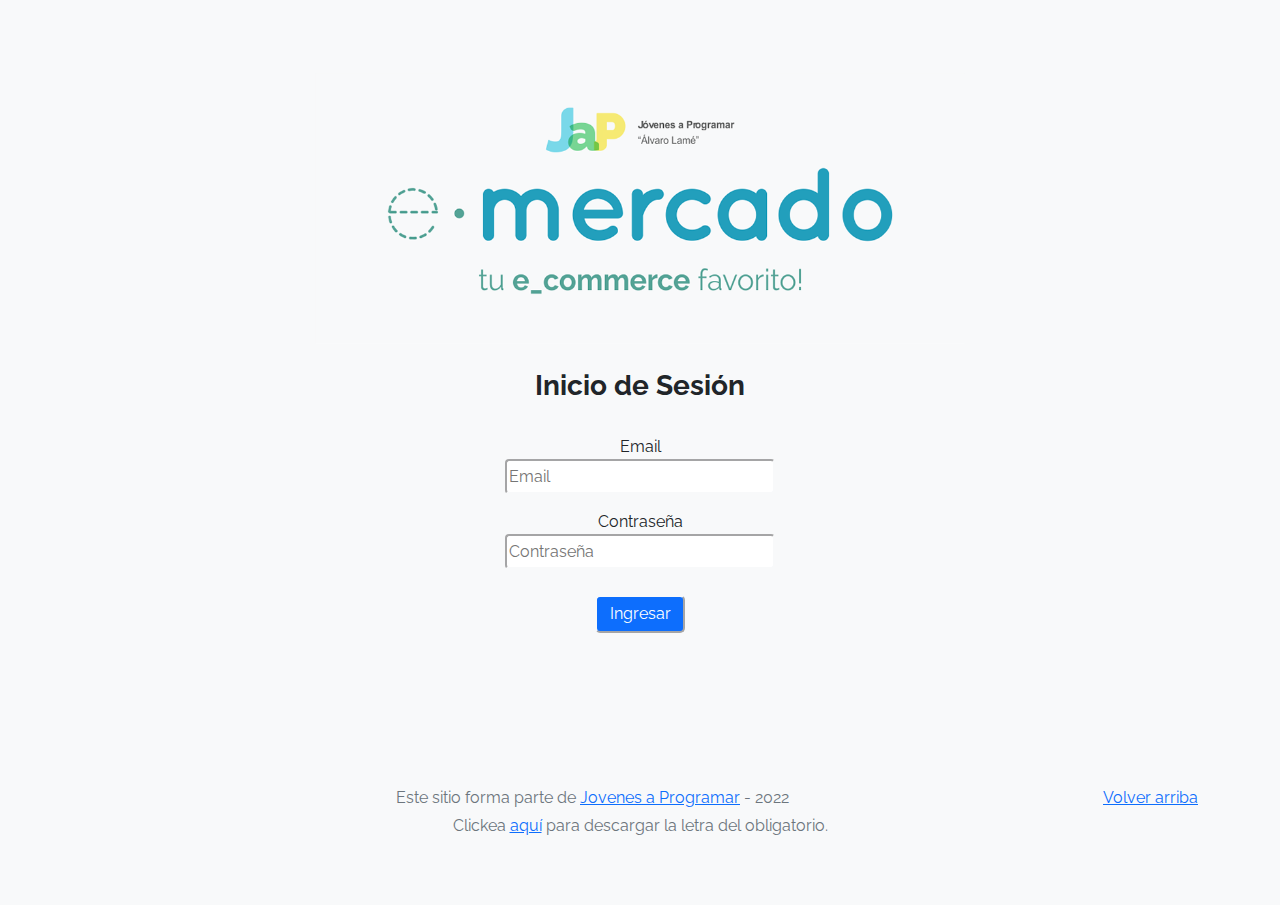
<file: index.html>
<!DOCTYPE html>
<html lang="es">

<head>
  <meta http-equiv="Content-Type" content="text/html; charset=UTF-8">
  <meta name="viewport" content="width=device-width, initial-scale=1, shrink-to-fit=no">
  <title>eMercado - Todo lo que busques está aquí</title>
  
  <link href="https://fonts.googleapis.com/css?family=Raleway:300,300i,400,400i,700,700i,900,900i" rel="stylesheet">
  <link href="css/bootstrap.min.css" rel="stylesheet">
  <link href="css/styles.css" rel="stylesheet">
  <script src = "https://apis.google.com/js/platform.js" async defer></script>
   <!-- Información del ¡Desafíate! -->
   <script src="https://apis.google.com/js/platform.js" async defer></script>
   <meta name="google-signin-client_id" content="529746595578-f68c228isj9cd9veniu5o5mvvfp10qm3.apps.googleusercontent.com">
   <meta name="google-signin-client_id" content ="571091649175-e5lb4jr9p3i3odp0a0e0f39718rc2efj.apps.googleusercontent.com">
  <style>
    body {
      background-color:#F8F9FA;
      text-align: center;
      margin: 15px;
    }
      
    #GoogleButton {
    display: flex;
    justify-content: center;
    border-radius: 3px;
    }

    #boton{
    background-color: #0D6EFD;
    color: white;
    margin: 10px;
    border-radius: 5px;
    width: 90px;
    height: 38px;
    border-color: #F8F9FA;
    }

    #image{
    width: 650px;
    margin: 25px;
    }

    #contraseña, #email{
      width: 270px;
      height: 35px;
      border-color:#F8F9FA;
      border-radius: 4px;
      }

      #alertae , #alertac{
        color: red;
      }

      #abcRioButtonContentWrapper{
        height: 0;
      }

      
</style>
</head>
<body>
  <main class="mt-5">
    <div class="container" >
      <img src="./img/login.png" id="image" alt="login">
      <h3><strong>Inicio de Sesión</strong></h3>
      <br>
      <label for="email">Email</label>
      <br>
      <input type="email" id="email" placeholder="Email" required>
      <br>
      <p id="alertae"></p>
      <label for="contraseña">Contraseña</label>
      <br>
      <input type="password" id="contraseña" placeholder="Contraseña" required>
      <br>
      <p id="alertac"></p>
      <input type="submit" id="boton" value="Ingresar">
      <br>
    </div>
    <br>
    <div id="GoogleButton" class="g-signin2" data-onsuccess="onSigIn">
      
    </div>
    
  </main>
  <footer class="text-muted">
    <div class="container">
      <p class="float-end">
        <a href="#">Volver arriba</a>
      </p>
      <p>Este sitio forma parte de <a href="https://jovenesaprogramar.edu.uy/" target="_blank">Jovenes a Programar</a> -
        2022</p>
      <p>Clickea <a target="_blank" href="Letra.pdf">aquí</a> para descargar la letra del obligatorio.</p>
    </div>
  </footer>
  
  <script src="js/login.js"></script>
  
</body>

</html>
</file>
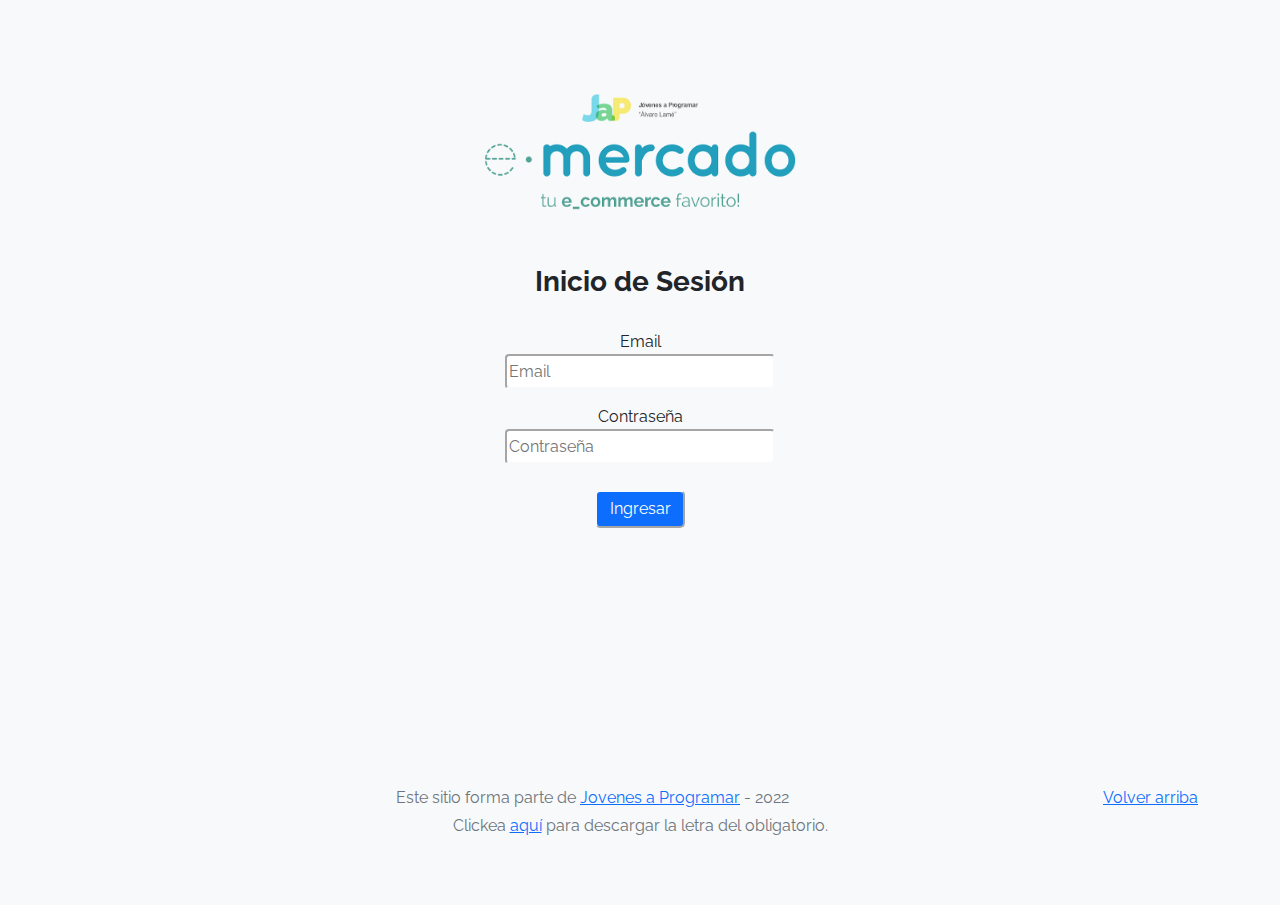
<file: Entrega1/index.html>
<!DOCTYPE html>
<html lang="es">

<head>
  <meta http-equiv="Content-Type" content="text/html; charset=UTF-8">
  <meta name="viewport" content="width=device-width, initial-scale=1, shrink-to-fit=no">
  <title>eMercado - Todo lo que busques está aquí</title>
  
  <link href="https://fonts.googleapis.com/css?family=Raleway:300,300i,400,400i,700,700i,900,900i" rel="stylesheet">
  <link href="css/bootstrap.min.css" rel="stylesheet">
  <link href="css/styles.css" rel="stylesheet">
  <style>
    body {
      background-color:#F8F9FA;
      text-align: center;
      margin: 15px;
    }
      
    #boton{
    background-color: #0D6EFD;
    color: white;
    margin: 10px;
    border-radius: 5px;
    width: 90px;
    height: 38px;
    border-color: #F8F9FA;
    }

    #image{
    width: 400px;
    margin: 25px;
    }

    #contraseña, #email{
      width: 270px;
      height: 35px;
      border-color:#F8F9FA;
      border-radius: 4px;
      }

      #alertae , #alertac{
        color: red;
      }
</style>
</head>
<body>
  <main class="mt-5">
    <div class="container" >
      <img src="./img/login.png" id="image" alt="login">
      <h3><strong>Inicio de Sesión</strong></h3>
      <br>
      <label for="email">Email</label>
      <br>
      <input type="email" id="email" placeholder="Email" required>
      <br>
      <p id="alertae"></p>
      <label for="contraseña">Contraseña</label>
      <br>
      <input type="password" id="contraseña" placeholder="Contraseña" required>
      <br>
      <p id="alertac"></p>
      <input type="submit" id="boton" value="Ingresar">
      </div>
  </main>
  <footer class="text-muted">
    <div class="container">
      <p class="float-end">
        <a href="#">Volver arriba</a>
      </p>
      <p>Este sitio forma parte de <a href="https://jovenesaprogramar.edu.uy/" target="_blank">Jovenes a Programar</a> -
        2022</p>
      <p>Clickea <a target="_blank" href="Letra.pdf">aquí</a> para descargar la letra del obligatorio.</p>
    </div>
  </footer>
  
  <script src="js/login.js"></script>
</body>

</html>
</file>
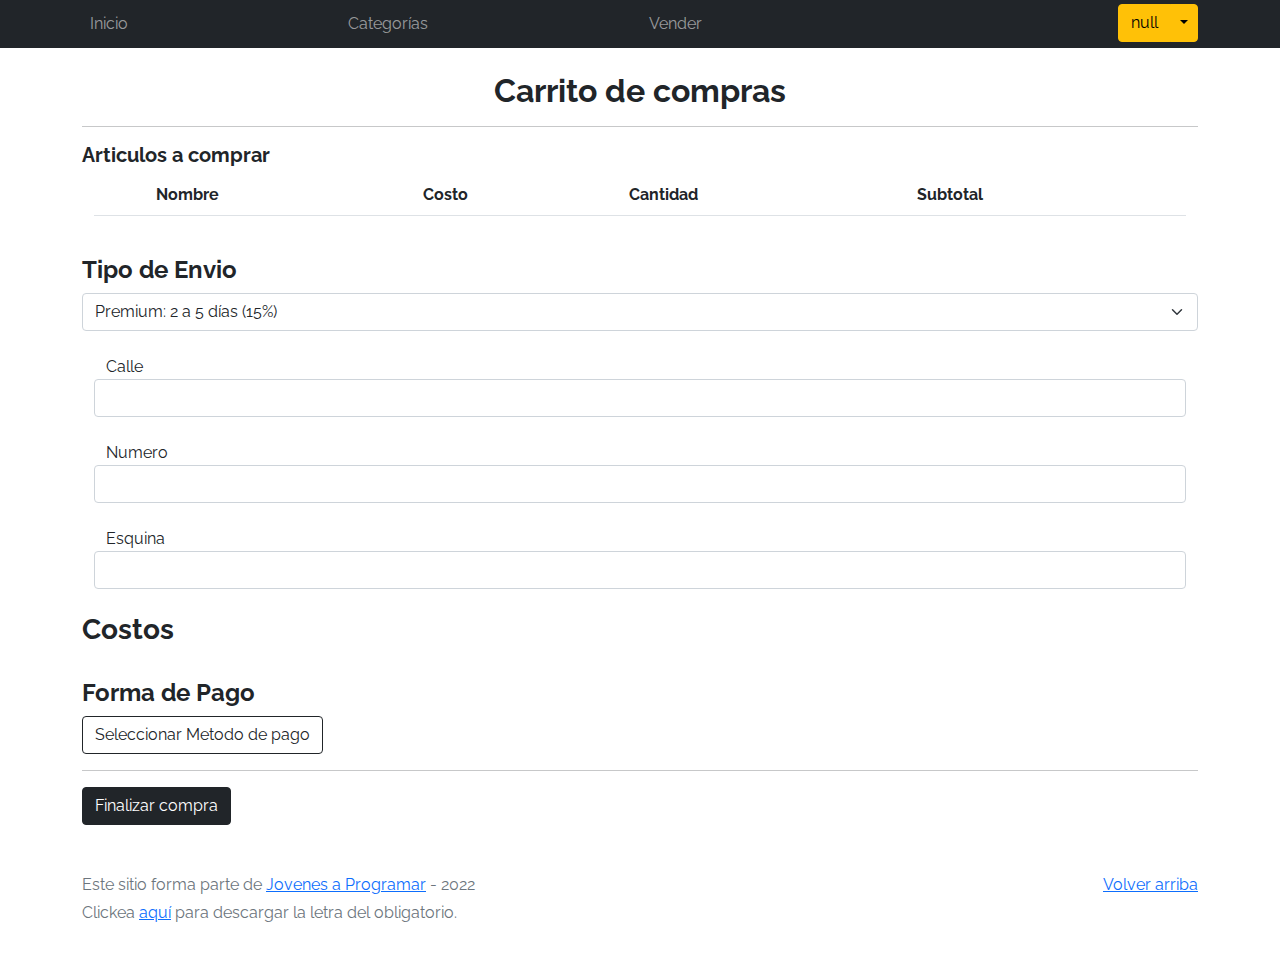
<file: cart.html>
<!DOCTYPE html>
<html lang="es">
  <head>
    <meta http-equiv="Content-Type" content="text/html; charset=UTF-8" />
    <meta
      name="viewport"
      content="width=device-width, initial-scale=1, shrink-to-fit=no"
    />
    <title>eMercado - Todo lo que busques está aquí</title>
    <link
      href="https://fonts.googleapis.com/css?family=Raleway:300,300i,400,400i,700,700i,900,900i"
      rel="stylesheet"
    />
    <link href="css/bootstrap.min.css" rel="stylesheet">
    <link href="css/font-awesome.min.css" rel="stylesheet">
    <link href="css/styles.css" rel="stylesheet">
  </head>

  <body>
    <nav class="navbar navbar-expand-lg navbar-dark bg-dark p-1">
      <div class="container">
        <button class="navbar-toggler" type="button" data-bs-stoggle="collapse" data-bs-target="#navbarNav"
          aria-controls="navbarNav" aria-expanded="false" aria-label="Toggle navigation">
          <span class="navbar-toggler-icon"></span>
        </button>
        <div class="collapse navbar-collapse" id="navbarNav">
          <ul class="navbar-nav w-100 justify-content-between">
            <li class="nav-item">
              <a class="nav-link" href="e_comerce.html">Inicio</a>
            </li>
            <li class="nav-item">
              <a class="nav-link" href="categories.html">Categorías</a>
            </li>
            <li class="nav-item">
              <a class="nav-link" href="sell.html">Vender</a>
            </li>
            <li class="nav-item" id="aca_correo">
            </li>
            <li id="inicio" class="nav-item">
            
            </li>
          </ul>
        </div>
      </div>
    </nav>
    <main>
      <div class="container">
        <br>
        <style></style>
        <div id="carrito_titulo" >
          <h2> <strong>Carrito de compras</strong></h2>
        </div>
        <hr>
        <div>
          <h5><strong>Articulos a comprar</strong></h5>
        </div>
        <div class="container">
          <table id="tabla" class="table">
            <thead>
              <tr>
                <th scope="col"></th>
                <th scope="col">Nombre</th>
                <th scope="col">Costo</th>
                <th scope="col">Cantidad</th>
                <th scope="col">Subtotal</th>
              </tr>
            </thead>
            <tbody>
              <tr>
                <th scope="row"></th>
                <td></td>
                <td></td>
                <td></td>
              </tr>
  
          </table>
        </div>
      </div>
      <br>
      <div class="container">
        <h4><strong>Tipo de Envio</strong></h4>
        <select class="form-select" aria-label="multiple select example" id="selector">
          <option selected id="opcion0">Seleccione tipo de Envio</option>
          <option selected value="1" name="premium" id="opcion1">Premium: 2 a 5 días (15%)</option>
          <option value="2" name="express" id="opcion2">Express: 5 a 8 días (7%)</option>
          <option value="3" name="standard" id="opcion3">Standard: 12 a 15 días (5%)</option>
        </select>
        <br>
      </div>
  
      <div class="container">
        <form class="container needs-validation" novalidate>
          <div> <label class="container" for="validationDefault01" type="text" requiered>Calle</label>
            <input class="container form-control" type="text" aria-label=".form-control-lg example" value="" id="calle"
              required>
          </div>
          <br>
          <div>
            <label class="container" type="number" requiered>Numero</label>
            <input class="container form-control" type="number" aria-label="default input example" id="numero" required>
          </div>
          <br>
          <label class="container" type="text">Esquina</label>
          <input class="container form-control" type="text" aria-label=".form-control-sm example" id="esquina" required>
  </div>
  <br>
      <div class="container">
        <h3><strong>Costos</strong></h3>
        <div class="container" id="costos"></div>
      </div>
      <div class="container" id="formadepago">
        <br>
        <h4><b>Forma de Pago</b></h4>  

        <button type="button" class="btn btn-outline-dark" data-bs-toggle="modal" data-bs-target="#exampleModal">
          Seleccionar Metodo de pago
        </button>
        <div class="modal fade" id="exampleModal" tabindex="-1" aria-labelledby="exampleModalLabel" aria-hidden="true">
          <div class="modal-dialog">
            <div class="modal-content">
              <div class="modal-header">
                <h1 class="modal-title fs-5" id="exampleModalLabel">Metodo de Pago</h1>
                <button type="button" class="btn-close" data-bs-dismiss="modal" aria-label="Close"></button>
              </div>
  
              <div class="modal-body">
                <div class="form-control">
                  <input class="form-check-input" type="radio" name="flexRadioDefault" id="flexRadioDefault1"
                    onclick="chequear()">
                  <label class="form-check-label" for="flexRadioDefault1">
                    Tarjeta De Credito
                  </label>
                  <br>
                  <div>
                    <label class="container" type="number" requiered>Numero de tarjeta</label>
                    <input class="container" type="number" aria-label="default input example" requiered
                      id="numero_tarjeta">
                  </div>
                  <div>
                    <label class="container" type="number" requiered>codigo de seguridad </label>
                    <input class="container" type="number" aria-label="default input example" required
                      id="codigo_seguridad">
                  </div>
                  <div>
                    <label class="container" type="text" requiered>Vencimiento de tarjeta </label>
                    <input class="container" type="text" aria-label="default input example" requiered
                      id="vencimiento_tarjeta">
                  </div>
                </div>
                <br>
                <div class="form-control">
                  <input class="form-check-input" type="radio" name="flexRadioDefault" id="flexRadioDefault2"
                    onclick="chequear()">
                  <label class="form-check-label" for="flexRadioDefault1">
                    Transferencia Bancaria
                  </label>
                  <label class="container" type="number" requiered>Numero de cuenta </label>
                  <input class="container" type="number" aria-label="default input example" id="numero_cuenta">
  
                </div>
                <div class="modal-footer">
                  <button type="button" class="btn btn-secondary" data-bs-dismiss="modal">Close</button>
                </div>
              </div>
            </div>
          </div>
      
        </div style="text-align:center"> 
        <hr>
        <button class="btn btn-dark " type="submit" id="boton_comprar"  >Finalizar compra</button>
      </form>
      
    
        
    </main>
    <footer class="text-muted">
      <div class="container">
        <p class="float-end">
          <a href="#">Volver arriba</a>
        </p>
        <p>
          Este sitio forma parte de
          <a href="https://jovenesaprogramar.edu.uy/" target="_blank"
            >Jovenes a Programar</a
          >
          - 2022
        </p>
        <p>
          Clickea <a target="_blank" href="Letra.pdf">aquí</a> para descargar la
          letra del obligatorio.
        </p>
      </div>
    </footer>
    <div id="spinner-wrapper">
      <div class="lds-ring">
        <div></div>
        <div></div>
        <div></div>
        <div></div>
      </div>
    </div>
    <div class="alert alert-success alert-dismissible fade" role="alert" id="alert-success">
      <p>¡Has completado con éxito!</p>
      <button type="button" class="btn-close" data-bs-dismiss="alert" aria-label="Close"></button>
    </div>
    <script src="js/bootstrap.bundle.min.js"></script>
    <script src="js/init.js"></script>
    <script src="js/cart.js"></script>
  </body>
</html>
</file>
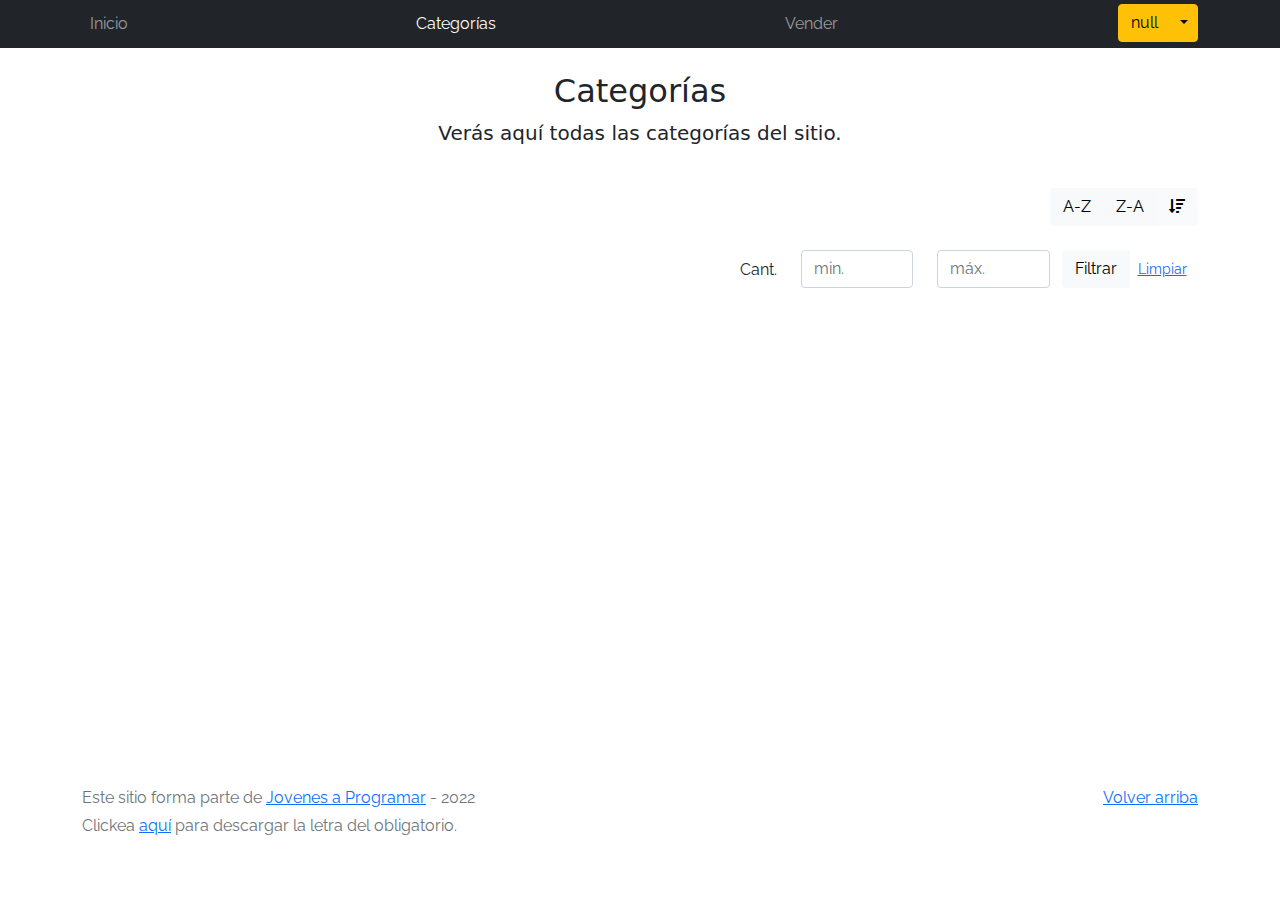
<file: categories.html>
<!DOCTYPE html>
<html lang="es">

<head>
  <meta http-equiv="Content-Type" content="text/html; charset=UTF-8">
  <meta name="viewport" content="width=device-width, initial-scale=1, shrink-to-fit=no">
  <title>eMercado - Todo lo que busques está aquí</title>

  <link href="https://fonts.googleapis.com/css?family=Raleway:300,300i,400,400i,700,700i,900,900i" rel="stylesheet">
  <link href="css/font-awesome.min.css" rel="stylesheet">
  <link href="css/bootstrap.min.css" rel="stylesheet">
  <link href="css/styles.css" rel="stylesheet">
</head>

<body>
  <nav class="navbar navbar-expand-lg navbar-dark bg-dark p-1">
    <div class="container">
      <button class="navbar-toggler" type="button" data-bs-toggle="collapse" data-bs-target="#navbarNav"
        aria-controls="navbarNav" aria-expanded="false" aria-label="Toggle navigation">
        <span class="navbar-toggler-icon"></span>
      </button>
      <div class="collapse navbar-collapse" id="navbarNav">
        <ul class="navbar-nav w-100 justify-content-between">
          <li class="nav-item">
            <a class="nav-link" href="e_comerce.html">Inicio</a>
          </li>
          <li class="nav-item">
            <a class="nav-link active" href="categories.html">Categorías</a>
          </li>
          <li class="nav-item">
            <a class="nav-link" href="sell.html">Vender</a>
          </li>
          <li id="inicio" class="nav-item">
            
          </li>
        </ul>
      </div>
    </div>
  </nav>
  <main class="pb-5">
    <div class="text-center p-4">
      <h2>Categorías</h2>
      <p class="lead">Verás aquí todas las categorías del sitio.</p>
    </div>
    <div class="container">
      <div class="row">
        <div class="col text-end">
          <div class="btn-group btn-group-toggle mb-4" data-bs-toggle="buttons">
            <input type="radio" class="btn-check" name="options" id="sortAsc">
            <label class="btn btn-light" for="sortAsc">A-Z</label>
            <input type="radio" class="btn-check" name="options" id="sortDesc">
            <label class="btn btn-light" for="sortDesc">Z-A</label>
            <input type="radio" class="btn-check" name="options" id="sortByCount" checked>
            <label class="btn btn-light" for="sortByCount"><i class="fas fa-sort-amount-down mr-1"></i></label>
          </div>
        </div>
      </div>
      <div class="row">
        <div class="col-lg-6 offset-lg-6 col-md-12 mb-1 container">
          <div class="row container p-0 m-0">
            <div class="col">
              <p class="font-weight-normal text-end my-2">Cant.</p>
            </div>
            <div class="col">
              <input class="form-control" type="number" placeholder="min." id="rangeFilterCountMin">
            </div>
            <div class="col">
              <input class="form-control" type="number" placeholder="máx." id="rangeFilterCountMax">
            </div>
            <div class="col-3 p-0">
              <div class="btn-group" role="group">
                <button class="btn btn-light btn-block" id="rangeFilterCount">Filtrar</button>
                <button class="btn btn-link btn-sm" id="clearRangeFilter">Limpiar</button>
              </div>
            </div>
          </div>
        </div>
      </div>
      <div class="row">
        <div class="list-group" id="cat-list-container">
        </div>
      </div>
    </div>
  </main>
  <footer class="text-muted">
    <div class="container">
      <p class="float-end">
        <a href="#">Volver arriba</a>
      </p>
      <p>Este sitio forma parte de <a href="https://jovenesaprogramar.edu.uy/" target="_blank">Jovenes a Programar</a> -
        2022</p>
      <p>Clickea <a target="_blank" href="Letra.pdf">aquí</a> para descargar la letra del obligatorio.</p>
    </div>
  </footer>
  <div id="spinner-wrapper">
    <div class="lds-ring">
      <div></div>
      <div></div>
      <div></div>
      <div></div> 
    </div>
  </div>
  <script src="js/bootstrap.bundle.min.js"></script>
  <script src="js/init.js"></script>
  <script src="js/categories.js"></script>
</body>

</html>
</file>
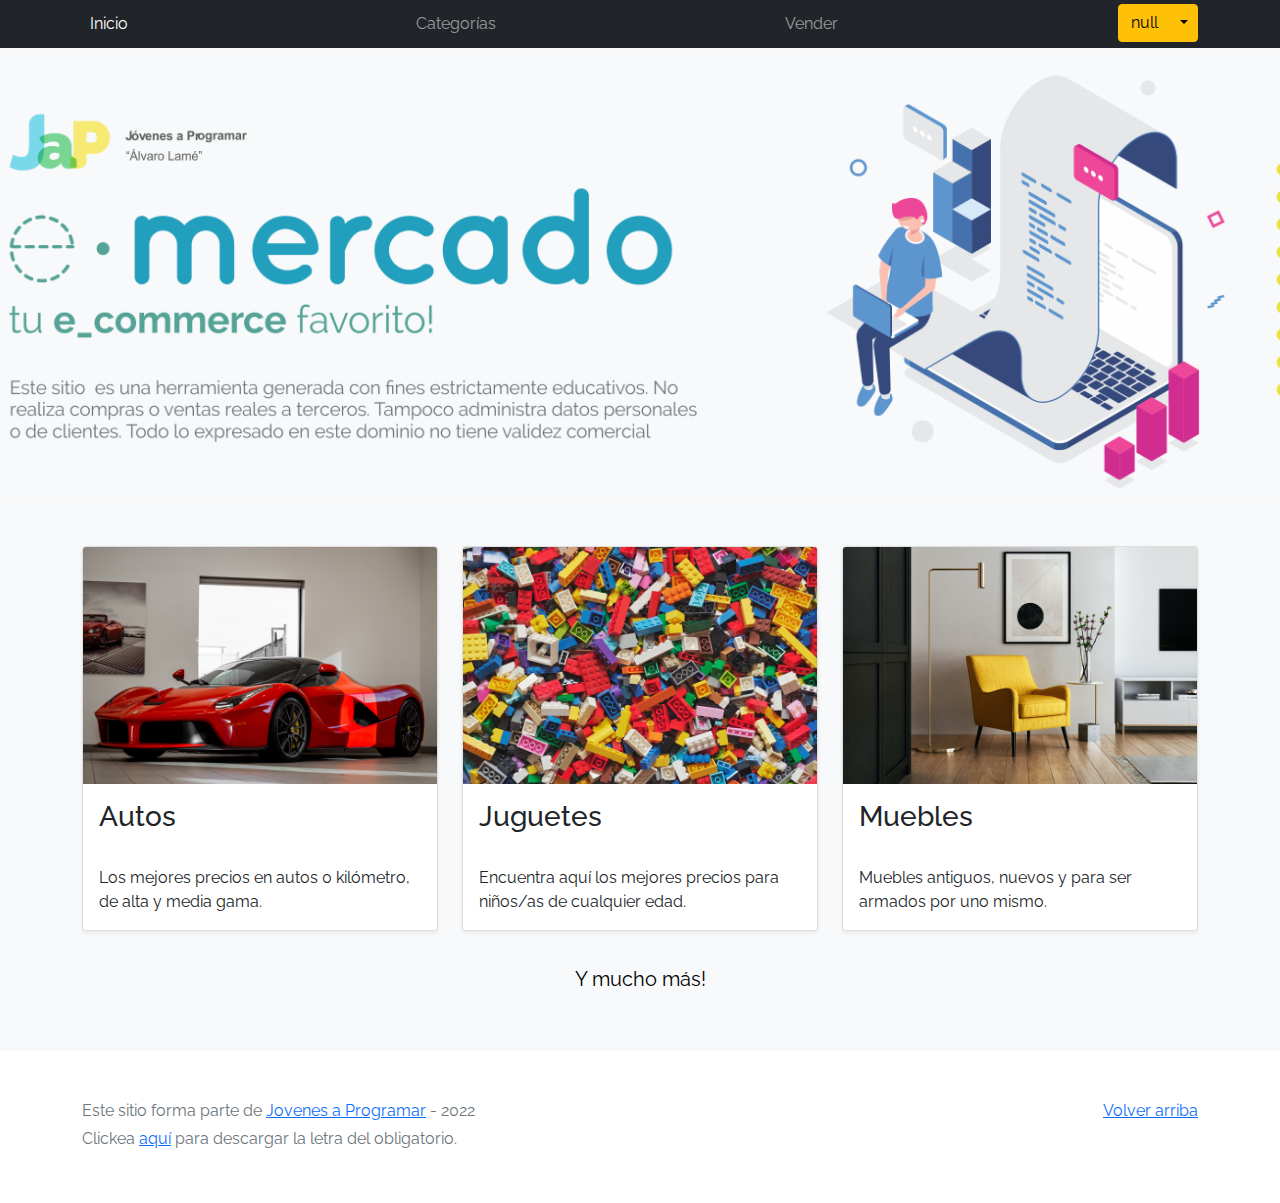
<file: e_comerce.html>
<!DOCTYPE html>
<html lang="es">
<head>
  <meta http-equiv="Content-Type" content="text/html; charset=UTF-8">
  <meta name="viewport" content="width=device-width, initial-scale=1, shrink-to-fit=no">
  <title>eMercado - Todo lo que busques está aquí</title>

  <link href="https://fonts.googleapis.com/css?family=Raleway:300,300i,400,400i,700,700i,900,900i" rel="stylesheet">
  <link href="css/bootstrap.min.css" rel="stylesheet">
  <link href="css/styles.css" rel="stylesheet">

</head>
<body>
  <nav class="navbar navbar-expand-lg navbar-dark bg-dark p-1">
    <div class="container">
      <button class="navbar-toggler" type="button" data-bs-toggle="collapse" data-bs-target="#navbarNav"
        aria-controls="navbarNav" aria-expanded="false" aria-label="Toggle navigation">
        <span class="navbar-toggler-icon"></span>
      </button>
      <div class="collapse navbar-collapse" id="navbarNav">
        <ul class="navbar-nav w-100 justify-content-between">
          <li class="nav-item">
            <a class="nav-link active" href="e_comerce.html">Inicio</a>
          </li>
          <li class="nav-item">
            <a class="nav-link" href="categories.html">Categorías</a>
          </li>
          <li class="nav-item">
            <a class="nav-link" href="sell.html">Vender</a>
          </li>
          <li  id="inicio" class="nav-item">
            
          </li>
        </ul>
      </div>
    </div>
  </nav>
  <main>
    <div class="jumbotron text-center"></div>
    <div class="album py-5 bg-light">
      <div class="container">
        <div class="row">
          <div class="col-md-4">
            <div class="card mb-4 shadow-sm custom-card cursor-active" id="autos">
              <img class="bd-placeholder-img card-img-top" src="img/cars_index.jpg"
                alt="Imgagen representativa de la categoría 'Autos'">
              <h3 class="m-3">Autos</h3>
              <div class="card-body">
                <p class="card-text">Los mejores precios en autos 0 kilómetro, de alta y media gama.</p>
              </div>
            </div>
          </div>
          <div class="col-md-4">
            <div class="card mb-4 shadow-sm custom-card cursor-active" id="juguetes">
              <img class="bd-placeholder-img card-img-top" src="img/toys_index.jpg"
                alt="Imgagen representativa de la categoría 'Juguetes'">
              <h3 class="m-3">Juguetes</h3>
              <div class="card-body">
                <p class="card-text">Encuentra aquí los mejores precios para niños/as de cualquier edad.</p>
              </div>
            </div>
          </div>
          <div class="col-md-4">
            <div class="card mb-4 shadow-sm custom-card cursor-active" id="muebles">
              <img class="bd-placeholder-img card-img-top" src="img/furniture_index.jpg"
                alt="Imgagen representativa de la categoría 'Muebles'">
              <h3 class="m-3">Muebles</h3>
              <div class="card-body">
                <p class="card-text">Muebles antiguos, nuevos y para ser armados por uno mismo.</p>
              </div>
            </div>
          </div>
        </div>
        <div class="row">
          <a class="btn btn-light btn-lg btn-block" href="categories.html">Y mucho más!</a>
        </div>
      </div>
    </div>
  </main>
  <footer class="text-muted">
    <div class="container">
      <p class="float-end">
        <a href="#">Volver arriba</a>
      </p>
      <p>Este sitio forma parte de <a href="https://jovenesaprogramar.edu.uy/" target="_blank">Jovenes a Programar</a> -
        2022</p>
      <p>Clickea <a target="_blank" href="Letra.pdf">aquí</a> para descargar la letra del obligatorio.</p>
    </div>
  </footer>
  <script src="js/bootstrap.bundle.min.js"></script>
  <script src="js/index.js"></script>
  <script src="js/init.js"></script>
</body>

</html>
</file>
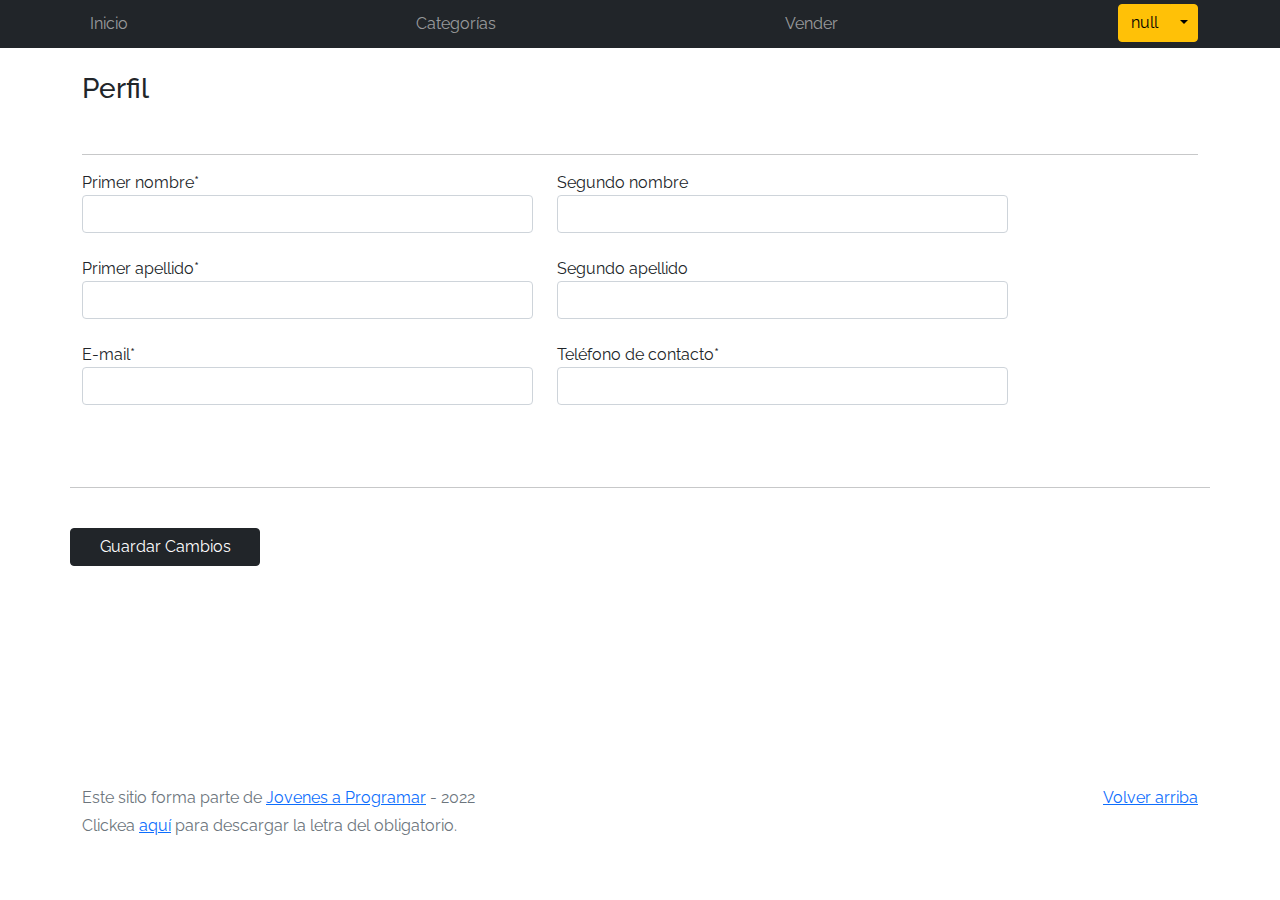
<file: my-profile.html>
<!DOCTYPE html>
<html lang="es">

<head>
  <meta http-equiv="Content-Type" content="text/html; charset=UTF-8">
  <meta name="viewport" content="width=device-width, initial-scale=1, shrink-to-fit=no">
  <title>eMercado - Todo lo que busques está aquí</title>
  <link href="https://fonts.googleapis.com/css?family=Raleway:300,300i,400,400i,700,700i,900,900i" rel="stylesheet">
  <link href="css/bootstrap.min.css" rel="stylesheet">
  <link href="css/styles.css" rel="stylesheet">
  <style>
    .bd-placeholder-img {
      font-size: 1.125rem;
      text-anchor: middle;
      -webkit-user-select: none;
      -moz-user-select: none;
      -ms-user-select: none;
      user-select: none;
    }

    @media (min-width: 768px) {
      .bd-placeholder-img-lg {
        font-size: 3.5rem;
      }
    }
  </style>
</head>

<body>
  <nav class="navbar navbar-expand-lg navbar-dark bg-dark p-1">
    <div class="container">
      <button class="navbar-toggler" type="button" data-bs-toggle="collapse" data-bs-target="#navbarNav"
        aria-controls="navbarNav" aria-expanded="false" aria-label="Toggle navigation">
        <span class="navbar-toggler-icon"></span>
      </button>
      <div class="collapse navbar-collapse" id="navbarNav">
        <ul class="navbar-nav w-100 justify-content-between">
          <li class="nav-item">
            <a class="nav-link" href="e_comerce.html">Inicio</a>
          </li>
          <li class="nav-item">
            <a class="nav-link" href="categories.html">Categorías</a>
          </li>
          <li class="nav-item">
            <a class="nav-link" href="sell.html">Vender</a>
          </li>
          <li id="inicio" class="nav-item">
            
          </li>
        </ul>
      </div>
    </div>
  </nav>
  <main>
    <br>

    <div class="container">
      <h3>Perfil</h3>

      <br>
      
      <hr>

      <form class="row g-4 needs-validation" novalidate>

        <div class="col-5">
          <label for="validationCustom01" class="formulario__label ">Primer nombre*</label>
          <input type="text" class="form-control " id="primerNombre" required>
          <div class="invalid-feedback">
            Ingrese un nombre
          </div>
        </div>

        <div class="col-5">
          <label for="validationCustom02" class="formulario__label">Segundo nombre</label>
          <input type="text" class="form-control" id="segundoNombre">
        </div>

        <div class="col-5">
          <label for="validationCustom03" class="formulario__label">Primer apellido*</label>
          <input type="text" class="form-control" id="primerApellido" required>
          <div class="invalid-feedback">
            Ingrese su primer apellido
          </div>
        </div>

        <div class="col-5">
          <label for="validationCustom04" class="formulario__label">Segundo apellido</label>
          <input type="text" class="form-control" id="segundoApellido">
        </div>

        <div class="col-5">
          <label for="validationCustom05" class="formulario__label">E-mail*</label>
          <input type="email" class="form-control" id="email" required>
        </div>

        <div class="col-5">
          <label for="validationCustom06" class="formulario__label">Teléfono de contacto*</label>
          <input type="number" class="form-control" id="telefonoDeContacto" required>
          <div class="invalid-feedback">
            Ingrese su teléfono de contacto
          </div>
        </div>
      
        <br>
        <br>
        <br>
        <br>
        <br>
        <br>

        <hr>

        <button class="btn btn-dark col-2" type="submit">Guardar Cambios</button>
    </div>
    </form>
  </main>
  <footer class="text-muted">
    <div class="container">
      <p class="float-end">
        <a href="#">Volver arriba</a>
      </p>
      <p>Este sitio forma parte de <a href="https://jovenesaprogramar.edu.uy/" target="_blank">Jovenes a Programar</a> -
        2022</p>
      <p>Clickea <a target="_blank" href="Letra.pdf">aquí</a> para descargar la letra del obligatorio.</p>
    </div>
  </footer>
  <script src="js/bootstrap.bundle.min.js"></script>
  <script src="js/init.js"></script>
  <script src="js/my-profile.js"></script>
</body>

</html>
</file>
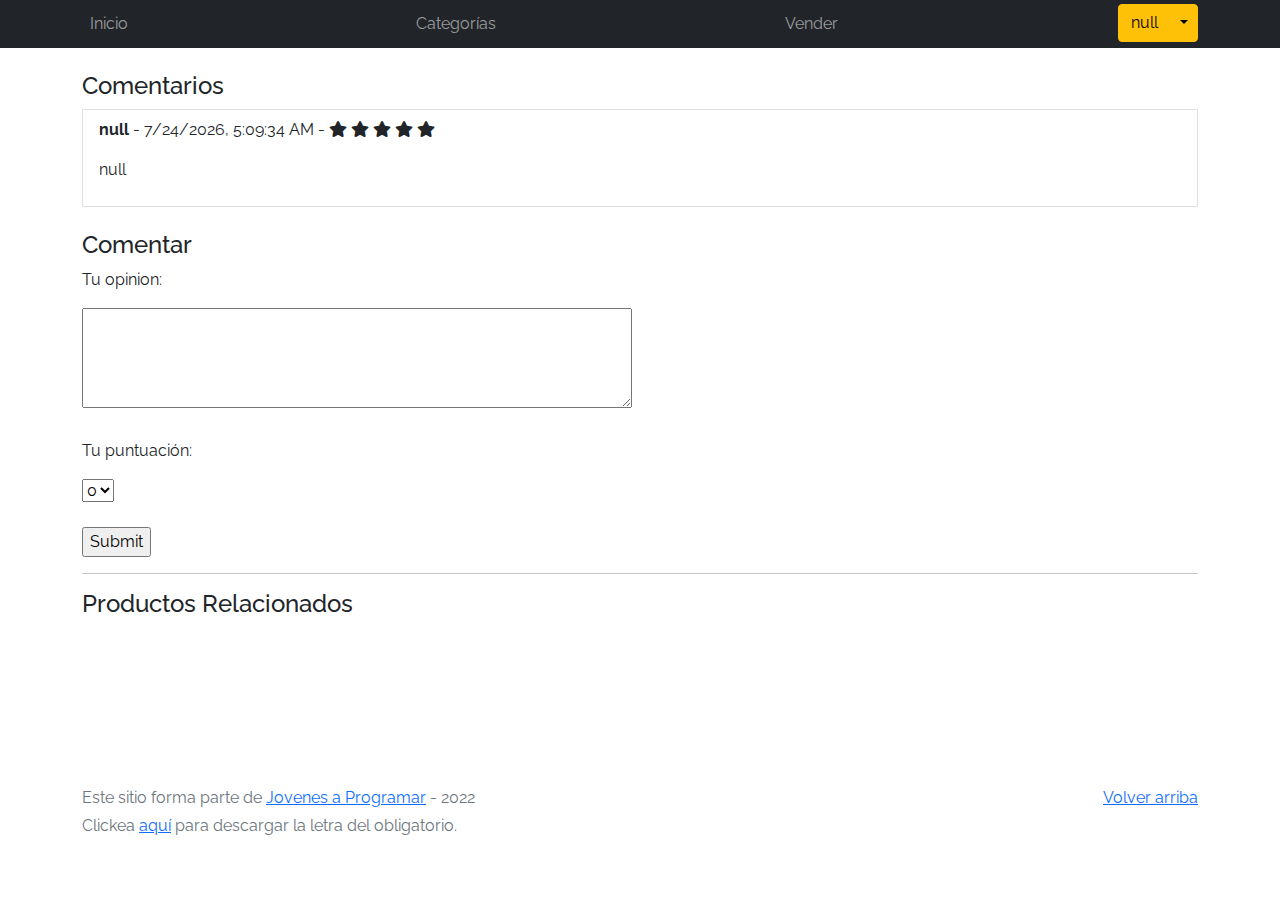
<file: product-info.html>
<!DOCTYPE html>
<html lang="es">

<head>
  <meta http-equiv="Content-Type" content="text/html; charset=UTF-8">
  <meta name="viewport" content="width=device-width, initial-scale=1, shrink-to-fit=no">
  <title>eMercado - Todo lo que busques está aquí</title>

  <link href="https://fonts.googleapis.com/css?family=Raleway:300,300i,400,400i,700,700i,900,900i" rel="stylesheet">
  <link href="css/font-awesome.min.css" rel="stylesheet">
  <link href="css/bootstrap.min.css" rel="stylesheet">
  <link href="css/styles.css" rel="stylesheet">
</head>

<body>
  <nav class="navbar navbar-expand-lg navbar-dark bg-dark p-1">
    <div class="container">
      <button class="navbar-toggler" type="button" data-bs-toggle="collapse" data-bs-target="#navbarNav"
        aria-controls="navbarNav" aria-expanded="false" aria-label="Toggle navigation">
        <span class="navbar-toggler-icon"></span>
      </button>
      <div class="collapse navbar-collapse" id="navbarNav">
        <ul class="navbar-nav w-100 justify-content-between">
          <li class="nav-item">
            <a class="nav-link" href="e_comerce.html">Inicio</a>
          </li>
          <li class="nav-item">
            <a class="nav-link" href="categories.html">Categorías</a>
          </li>
          <li class="nav-item">
            <a class="nav-link" href="sell.html">Vender</a>
          </li>
          <li id="inicio" class="nav-item">
            
          </li>
        </ul>
      </div>
    </div>
  </nav>
  <main>
    <div class="container">
       <div id="cont">
      </div>
      <br>
      <h4>Comentarios</h4>
      <div id="coment">
      </div>
      <br>
      <h4>Comentar</h4>
      <p>Tu opinion:</p>
      <label for="cuerpo">
        <textarea id="cuerpo"></textarea>
      </label>
    <br>
    <br>
    <label for="puntaje">
      <p>Tu puntuación:</p>
      <select id="puntaje">
          <option value="">0</option>
          <option value="">1</option>
          <option value="">2</option>
          <option value="">3</option>
          <option value="">4</option>
          <option value="">5</option>
      </select>
      <br>
      <br>
      <div><input type="submit" id="botonInfo">
      </div>
      </label><hr>
      <h4>Productos Relacionados</h4>
      <br>
      <div id="container1">
        <div class=row id="relacion">
        </div>
      </div>
      </main>
  <footer class="text-muted">
    <div class="container">
      <p class="float-end">
        <a href="#">Volver arriba</a>
      </p>
      <p>Este sitio forma parte de <a href="https://jovenesaprogramar.edu.uy/" target="_blank">Jovenes a Programar</a> -
        2022</p>
      <p>Clickea <a target="_blank" href="Letra.pdf">aquí</a> para descargar la letra del obligatorio.</p>
    </div>
  </footer>
  <div id="spinner-wrapper">
    <div class="lds-ring">
      <div></div>
      <div></div>
      <div></div>
      <div></div>
    </div>
  </div>
  <script src="js/bootstrap.bundle.min.js"></script>
  <script src="js/init.js"></script>
  <script src="js/product-info.js"></script>
</body>

</html>
</file>
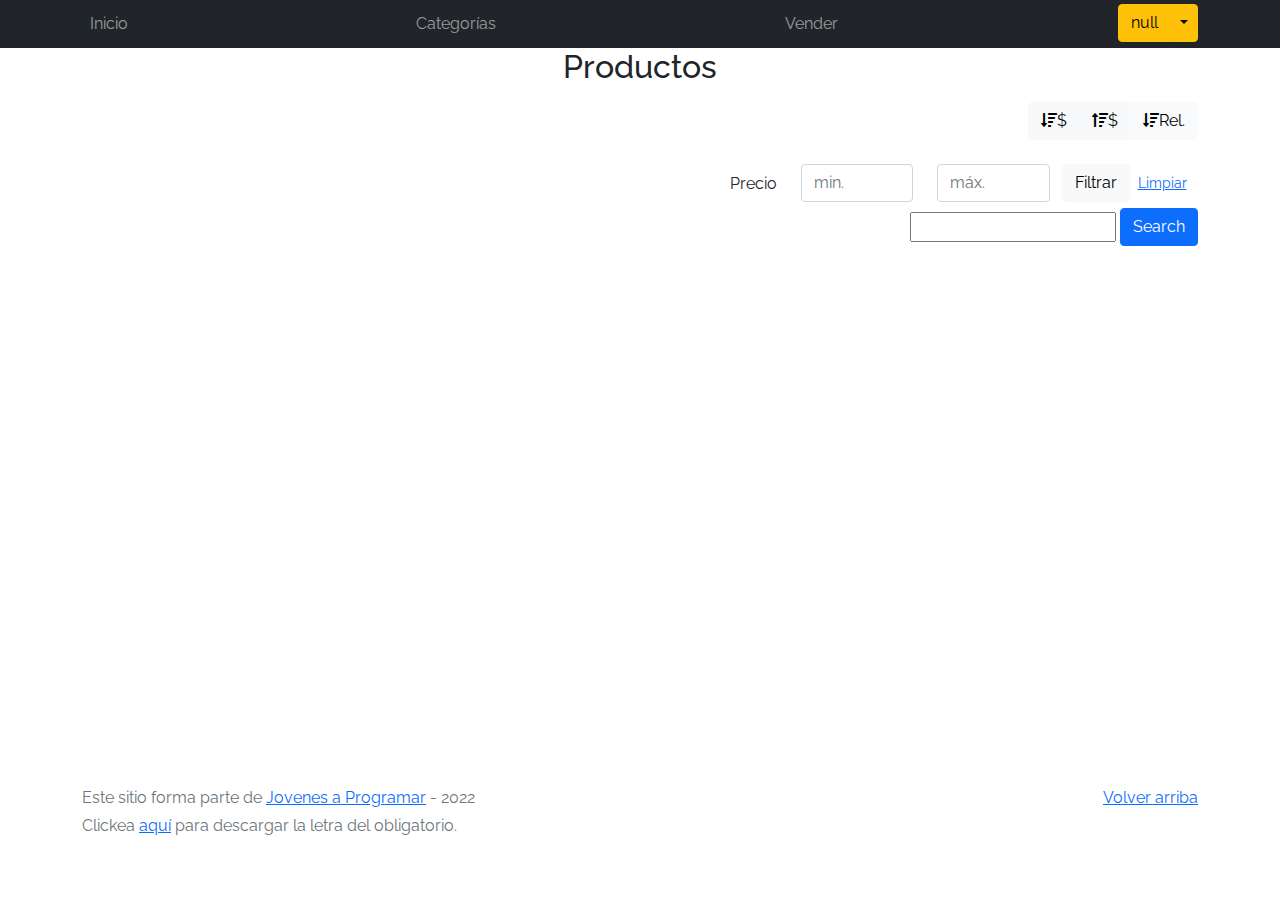
<file: products.html>
<!DOCTYPE html>
<html lang="es">

<head>
  <meta http-equiv="Content-Type" content="text/html; charset=UTF-8">
  <meta name="viewport" content="width=device-width, initial-scale=1, shrink-to-fit=no">
  <title>eMercado - Todo lo que busques está aquí</title>

  <link href="https://fonts.googleapis.com/css?family=Raleway:300,300i,400,400i,700,700i,900,900i" rel="stylesheet">
  <link href="css/font-awesome.min.css" rel="stylesheet">
  <link href="css/bootstrap.min.css" rel="stylesheet">
  <link href="css/styles.css" rel="stylesheet">
</head>

<body>
  <nav class="navbar navbar-expand-lg navbar-dark bg-dark p-1">
    <div class="container">
      <button class="navbar-toggler" type="button" data-bs-toggle="collapse" data-bs-target="#navbarNav"
        aria-controls="navbarNav" aria-expanded="false" aria-label="Toggle navigation">
        <span class="navbar-toggler-icon"></span>
      </button>
      <div class="collapse navbar-collapse" id="navbarNav">
        <ul class="navbar-nav w-100 justify-content-between">
          <li class="nav-item">
            <a class="nav-link" href="index.html">Inicio</a>
          </li>
          <li class="nav-item">
            <a class="nav-link" href="categories.html">Categorías</a>
          </li>
          <li class="nav-item">
            <a class="nav-link" href="sell.html">Vender</a>
          </li>
          <li id="inicio" class="nav-item">
            
          </li>
        </ul>
      </div>
    </div>
  </nav>
  <main class="pb-5 container">
    <div>
      <div class="text">
        <h2 class="pro">Productos</h2>
      <p class="lead" id="sub"></p>
      </div>
      <div class="row">
        <div class="col text-end">
          <div class="btn-group btn-group-toggle mb-4" data-bs-toggle="buttons">
            <input type="radio" class="btn-check" name="options" id="sortAsc1">
            <label class="btn btn-light" for="sortAsc1"><i class="fas fa-sort-amount-down mr-1"></i>$</label>
            <input type="radio" class="btn-check" name="options" id="sortDesc2">
            <label class="btn btn-light" for="sortDesc2"><i class="fas fa-sort-amount-up mr-1"></i>$</label>
            <input type="radio" class="btn-check" name="options" id="sortByCount3" checked>
            <label class="btn btn-light" for="sortByCount3"><i class="fas fa-sort-amount-down mr-1"></i>Rel.</label>
          </div>
        </div>
      </div>
      <div class="row"> 
        <div class="col-lg-6 offset-lg-6 col-md-12 mb-1 container">
          <div class="row container p-0 m-0">
            <div class="col">
              <p class="font-weight-normal text-end my-2">Precio</p>
            </div>
            <div class="col">
              <input class="form-control" type="number" placeholder="min." id="min">
            </div>
            <div class="col">
              <input class="form-control" type="number" placeholder="máx." id="max">
            </div>
            <div class="col-3 p-0">
              <div class="btn-group" role="group">
                <button class="btn btn-light btn-block" id="filtrar">Filtrar</button>
                <button class="btn btn-link btn-sm" id="limpiar">Limpiar</button>
              </div>
            </div>
          </div>
        </div>
      </div>
      <div class="col-lg-6 offset-lg-6 col-md-12 mb-1 text-end">
        <form >
          <input id="searchValue" class="mr-sm-2" type="search" aria-label="Search">
          <input type="button" id="search" class="btn btn-primary" value="Search"> 
        </form>
    </div>
      </div>
      <div  id="container">
      </div>
  </main>
  <footer class="text-muted">
    <div class="container">
      <p class="float-end">
        <a href="#">Volver arriba</a>
      </p>
      <p>Este sitio forma parte de <a href="https://jovenesaprogramar.edu.uy/" target="_blank">Jovenes a Programar</a> -
        2022</p>
      <p>Clickea <a target="_blank" href="Letra.pdf">aquí</a> para descargar la letra del obligatorio.</p>
    </div>
  </footer>
  <div id="spinner-wrapper">
    <div class="lds-ring">
      <div></div>
      <div></div>
      <div></div>
      <div></div>
    </div>
  </div>
  <script src="js/bootstrap.bundle.min.js"></script>
  <script src="js/init.js"></script>
  <script src="js/products.js"></script>
</body>

</html>
</file>
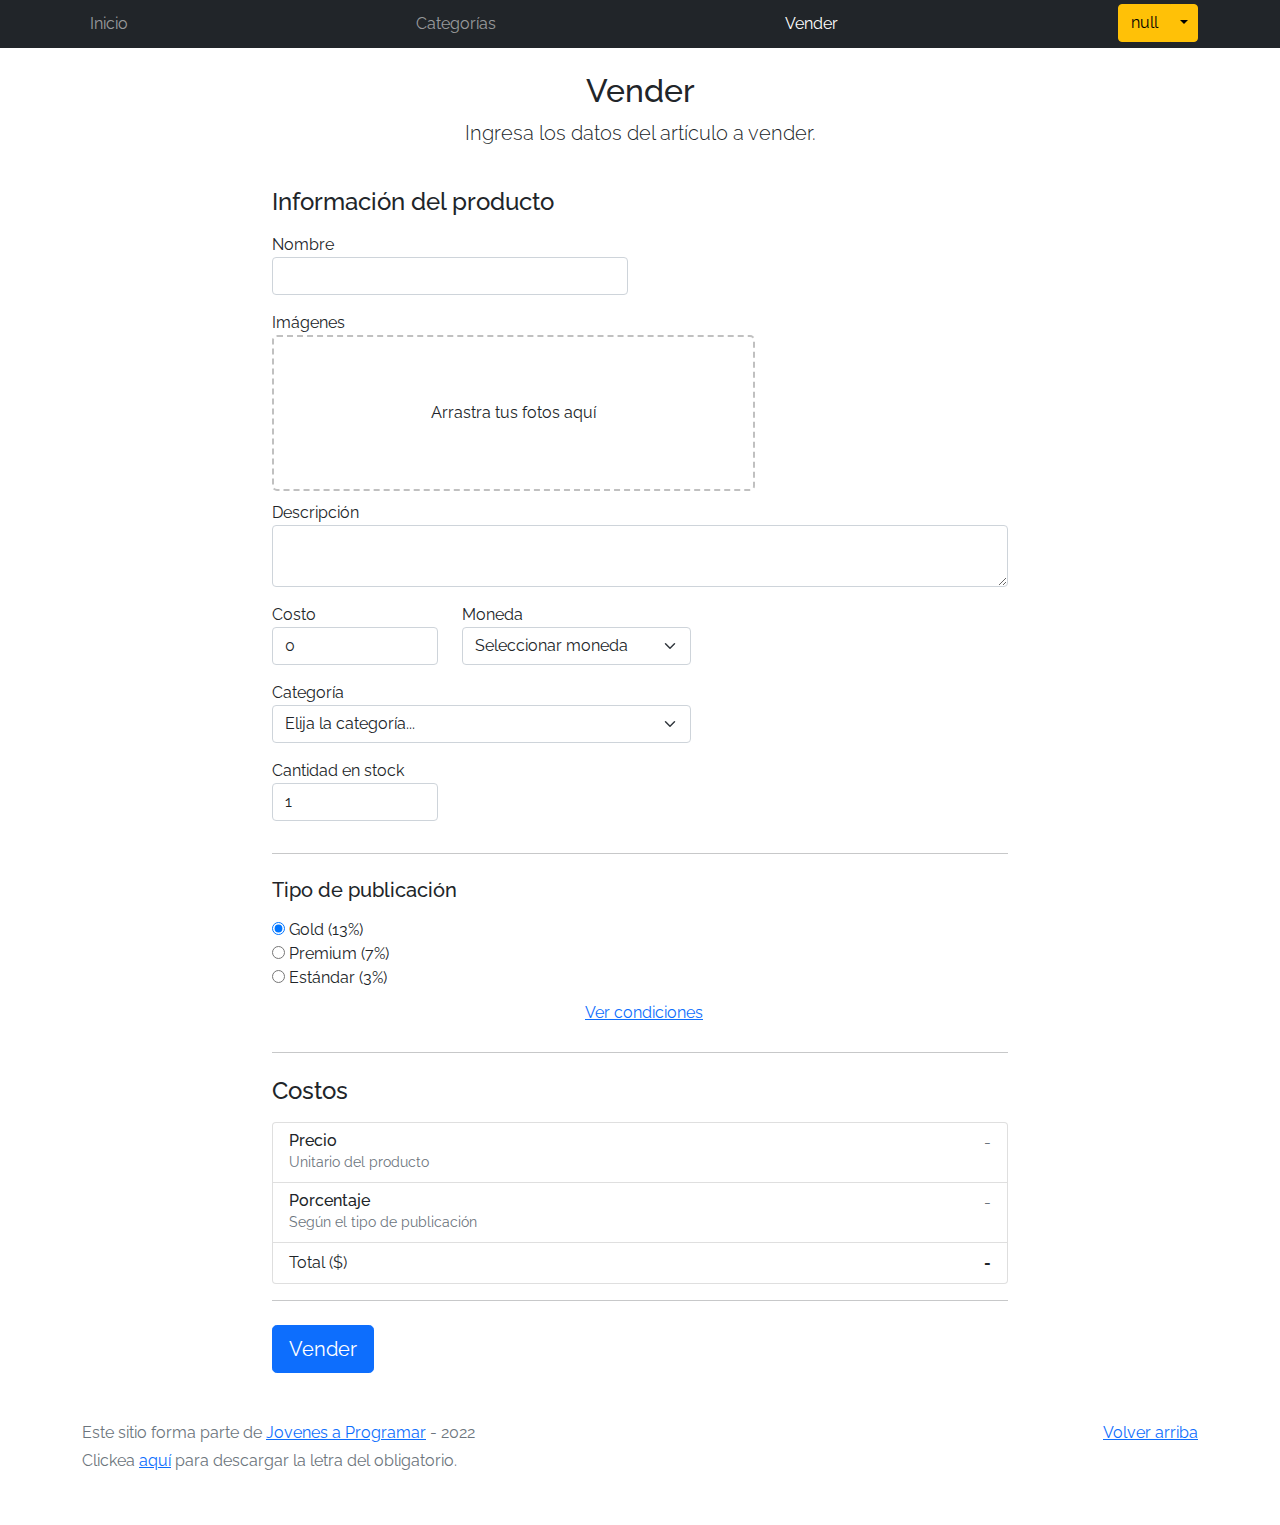
<file: sell.html>
<!DOCTYPE html>
<html lang="es">

<head>
  <meta http-equiv="Content-Type" content="text/html; charset=UTF-8">
  <meta name="viewport" content="width=device-width, initial-scale=1, shrink-to-fit=no">
  <title>eMercado - Todo lo que busques está aquí</title>
  <link href="https://fonts.googleapis.com/css?family=Raleway:300,300i,400,400i,700,700i,900,900i" rel="stylesheet">
  <link href="css/bootstrap.min.css" rel="stylesheet">
  <link href="css/dropzone.css" rel="stylesheet">
  <link href="css/styles.css" rel="stylesheet">
</head>

<body>
  <nav class="navbar navbar-expand-lg navbar-dark bg-dark p-1">
    <div class="container">
      <button class="navbar-toggler" type="button" data-bs-toggle="collapse" data-bs-target="#navbarNav"
        aria-controls="navbarNav" aria-expanded="false" aria-label="Toggle navigation">
        <span class="navbar-toggler-icon"></span>
      </button>
      <div class="collapse navbar-collapse" id="navbarNav">
        <ul class="navbar-nav w-100 justify-content-between">
          <li class="nav-item">
            <a class="nav-link" href="e_comerce.html">Inicio</a>
          </li>
          <li class="nav-item">
            <a class="nav-link" href="categories.html">Categorías</a>
          </li>
          <li class="nav-item">
            <a class="nav-link active" href="sell.html">Vender</a>
          </li>
          <li  id="inicio" class="nav-item">
          </li>
        </ul>
      </div>
    </div>
  </nav>
  <div class="container">
    <div class="text-center p-4">
      <h2>Vender</h2>
      <p class="lead">Ingresa los datos del artículo a vender.</p>
    </div>
    <div class="row justify-content-md-center">
      <div class="col-md-8 order-md-1">
        <h4 class="mb-3">Información del producto</h4>
        <form class="needs-validation" id="sell-info">
          <div class="row">
            <div class="col-md-6 mb-3">
              <label for="productName">Nombre</label>
              <input type="text" class="form-control" id="productName" value="" name="productName">
              <div class="invalid-feedback">
                Ingresa un nombre
              </div>
            </div>
          </div>
          <div class="row">
            <div class="col-md-8 order-md-1">
              <label>Imágenes</label>
              <div class="needsclick dz-clickable" id="file-upload">
                <div class="dz-message needsclick">
                  Arrastra tus fotos aquí<br>
                </div>
              </div>
            </div>
          </div>
          <div class="row">
            <div class="col-md-12 mb-3">
              <label for="productDescription">Descripción</label>
              <textarea name="productDescription" class="form-control" id="productDescription"></textarea>
            </div>
          </div>
          <div class="row">
            <div class="col-md-3 mb-3">
              <label for="productCostInput">Costo</label>
              <input type="number" name="productCostInput" class="form-control" id="productCostInput" placeholder="" required="" value="0"
                min="0">
              <div class="invalid-feedback">
                El costo debe ser mayor que 0.
              </div>
            </div>
            <div class="col-md-4 mb-3">
              <label for="productCurrency">Moneda</label>
              <select name="productCurrency" class="form-select custom-select d-block w-100" id="productCurrency" required>
                <option value="" hidden selected>Seleccionar moneda</option>
                <option>Pesos Uruguayos (UYU)</option>
                <option>Dólares (USD)</option>
              </select>
              <div class="invalid-feedback">
                Ingresa una categoría válida.
              </div>
            </div>
          </div>
          <div class="row">
            <div class="col-md-7 mb-3">
              <label for="productCategory">Categoría</label>
              <select name="productCategory" class="custom-select form-select d-block w-100" id="productCategory">
                <option value="">Elija la categoría...</option>
                <option>Autos</option>
                <option>Juguetes</option>
                <option>Muebles</option>
                <option>Herramientas</option>
                <option>Computadoras</option>
                <option>Vestimenta</option>
              </select>
              <div class="invalid-feedback">
                Por favor ingresa una categoría válida.
              </div>
            </div>
          </div>
          <div class="row">
            <div class="col-md-3 mb-3">
              <label for="productCountInput">Cantidad en stock</label>
              <input type="number" name="productCountInput" class="form-control" id="productCountInput"  required value="1"
                min="0">
              <div class="invalid-feedback">
                La cantidad es requerida.
              </div>
            </div>
          </div>
          <hr class="mb-4">
          <h5 class="mb-3">Tipo de publicación</h5>
          <div class="d-block my-3">
            <div class="custom-control custom-radio">
              <input id="goldradio" name="publicationType" type="radio" class="custom-control-input" checked=""
                required="">
              <label class="custom-control-label" for="goldradio">Gold (13%)</label>
            </div>
            <div class="custom-control custom-radio">
              <input id="premiumradio" name="publicationType" type="radio" class="custom-control-input" required="">
              <label class="custom-control-label" for="premiumradio">Premium (7%)</label>
            </div>
            <div class="custom-control custom-radio">
              <input id="standardradio" name="publicationType" type="radio" class="custom-control-input" required="">
              <label class="custom-control-label" for="standardradio">Estándar (3%)</label>
            </div>
            <div class="row">
              <button type="button" class="m-1 btn btn-link" data-bs-toggle="modal"
                data-bs-target="#contidionsModal">Ver
                condiciones</button>
            </div>
          </div>
          <hr class="mb-4">
          <h4 class="mb-3">Costos</h4>
          <ul class="list-group mb-3">
            <li class="list-group-item d-flex justify-content-between lh-condensed">
              <div>
                <h6 class="my-0">Precio</h6>
                <small class="text-muted">Unitario del producto</small>
              </div>
              <span class="text-muted" id="productCostText">-</span>
            </li>
            <li class="list-group-item d-flex justify-content-between lh-condensed">
              <div>
                <h6 class="my-0">Porcentaje</h6>
                <small class="text-muted">Según el tipo de publicación</small>
              </div>
              <span class="text-muted" id="comissionText">-</span>
            </li>
            <li class="list-group-item d-flex justify-content-between">
              <span>Total ($)</span>
              <strong id="totalCostText">-</strong>
            </li>
          </ul>
          <hr class="mb-4">
          <button class="btn btn-primary btn-lg" type="submit">Vender</button>
        </form>
      </div>
    </div>
  </div>
  <footer class="text-muted">
    <div class="container">
      <p class="float-end">
        <a href="#">Volver arriba</a>
      </p>
      <p>Este sitio forma parte de <a href="https://jovenesaprogramar.edu.uy/" target="_blank">Jovenes a Programar</a> -
        2022</p>
      <p>Clickea <a target="_blank" href="Letra.pdf">aquí</a> para descargar la letra del obligatorio.</p>
    </div>
  </footer>

  <div class="alert alert-primary-dismissible fade" id="alertResult" role="alert">
    <span id="resultSpan"></span>
  </div>

  <div class="modal fade" tabindex="-1" role="dialog" id="contidionsModal">
    <div class="modal-dialog" role="document">
      <div class="modal-content">
        <div class="modal-header">
          <h5 class="modal-title">Condiciones de publicación</h5>
        </div>
        <div class="modal-body">
          <div class="container">
            <div class="row">
              <h5 class="text-warning">Gold (13%)</h5>
              <p class="muted text-justify">Tu producto se verá de forma promocionada en portada, además de las
                condiciones de Premium y Estándar.</p>
            </div>
            <hr>
            <div class="row">
              <h5 class="text-primary">Premium (7%)</h5>
              <p class="muted text-justify">Se mostrará el producto en los primeros lugares de resultados de búsqueda,
                así cómo cuando se ingrese a la categoría que pertenezca.</p>
            </div>
            <hr>
            <div class="row">
              <h5 class="text-secondary">Estándar (3%)</h5>
              <p class="muted text-justify">El producto se listará en la categoría correspondiente, así como en los
                resultados de búsquedas que coincidan con las palabras claves en el nombre.</p>
            </div>
          </div>
        </div>
        <div class="modal-footer">
          <button type="button" class="btn btn-primary" data-bs-dismiss="modal">Cerrar</button>
        </div>
      </div>
    </div>
  </div>
  <div id="spinner-wrapper">
    <div class="lds-ring">
      <div></div>
      <div></div>
      <div></div>
      <div></div>
    </div>
  </div>
  <script src="js/bootstrap.bundle.min.js"></script>
  <script src="js/dropzone.js"></script>
  <script src="js/init.js"></script>
  <script src="js/sell.js"></script>
</body>

</html>
</file>
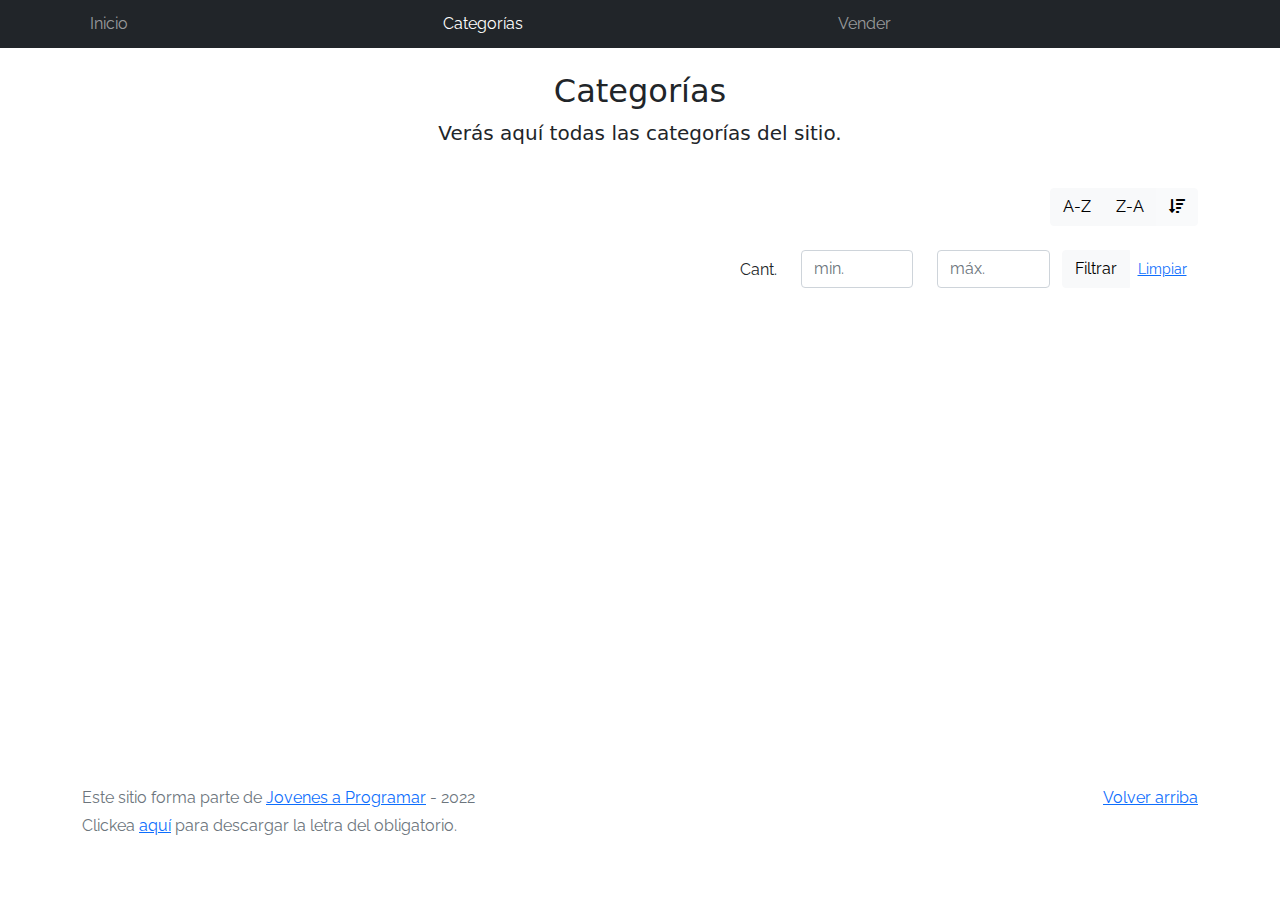
<file: Entrega1/categories.html>
<!DOCTYPE html>
<html lang="es">

<head>
  <meta http-equiv="Content-Type" content="text/html; charset=UTF-8">
  <meta name="viewport" content="width=device-width, initial-scale=1, shrink-to-fit=no">
  <title>eMercado - Todo lo que busques está aquí</title>

  <link href="https://fonts.googleapis.com/css?family=Raleway:300,300i,400,400i,700,700i,900,900i" rel="stylesheet">
  <link href="css/font-awesome.min.css" rel="stylesheet">
  <link href="css/bootstrap.min.css" rel="stylesheet">
  <link href="css/styles.css" rel="stylesheet">
</head>

<body>
  <nav class="navbar navbar-expand-lg navbar-dark bg-dark p-1">
    <div class="container">
      <button class="navbar-toggler" type="button" data-bs-toggle="collapse" data-bs-target="#navbarNav"
        aria-controls="navbarNav" aria-expanded="false" aria-label="Toggle navigation">
        <span class="navbar-toggler-icon"></span>
      </button>
      <div class="collapse navbar-collapse" id="navbarNav">
        <ul class="navbar-nav w-100 justify-content-between">
          <li class="nav-item">
            <a class="nav-link" href="index.html">Inicio</a>
          </li>
          <li class="nav-item">
            <a class="nav-link active" href="categories.html">Categorías</a>
          </li>
          <li class="nav-item">
            <a class="nav-link" href="sell.html">Vender</a>
          </li>
          <li class="nav-item">
          </li>
        </ul>
      </div>
    </div>
  </nav>
  <main class="pb-5">
    <div class="text-center p-4">
      <h2>Categorías</h2>
      <p class="lead">Verás aquí todas las categorías del sitio.</p>
    </div>
    <div class="container">
      <div class="row">
        <div class="col text-end">
          <div class="btn-group btn-group-toggle mb-4" data-bs-toggle="buttons">
            <input type="radio" class="btn-check" name="options" id="sortAsc">
            <label class="btn btn-light" for="sortAsc">A-Z</label>
            <input type="radio" class="btn-check" name="options" id="sortDesc">
            <label class="btn btn-light" for="sortDesc">Z-A</label>
            <input type="radio" class="btn-check" name="options" id="sortByCount" checked>
            <label class="btn btn-light" for="sortByCount"><i class="fas fa-sort-amount-down mr-1"></i></label>
          </div>
        </div>
      </div>
      <div class="row">
        <div class="col-lg-6 offset-lg-6 col-md-12 mb-1 container">
          <div class="row container p-0 m-0">
            <div class="col">
              <p class="font-weight-normal text-end my-2">Cant.</p>
            </div>
            <div class="col">
              <input class="form-control" type="number" placeholder="min." id="rangeFilterCountMin">
            </div>
            <div class="col">
              <input class="form-control" type="number" placeholder="máx." id="rangeFilterCountMax">
            </div>
            <div class="col-3 p-0">
              <div class="btn-group" role="group">
                <button class="btn btn-light btn-block" id="rangeFilterCount">Filtrar</button>
                <button class="btn btn-link btn-sm" id="clearRangeFilter">Limpiar</button>
              </div>
            </div>
          </div>
        </div>
      </div>
      <div class="row">
        <div class="list-group" id="cat-list-container">
        </div>
      </div>
    </div>
  </main>
  <footer class="text-muted">
    <div class="container">
      <p class="float-end">
        <a href="#">Volver arriba</a>
      </p>
      <p>Este sitio forma parte de <a href="https://jovenesaprogramar.edu.uy/" target="_blank">Jovenes a Programar</a> -
        2022</p>
      <p>Clickea <a target="_blank" href="Letra.pdf">aquí</a> para descargar la letra del obligatorio.</p>
    </div>
  </footer>
  <div id="spinner-wrapper">
    <div class="lds-ring">
      <div></div>
      <div></div>
      <div></div>
      <div></div>
    </div>
  </div>
  <script src="js/bootstrap.bundle.min.js"></script>
  <script src="js/init.js"></script>
  <script src="js/categories.js"></script>
</body>

</html>
</file>
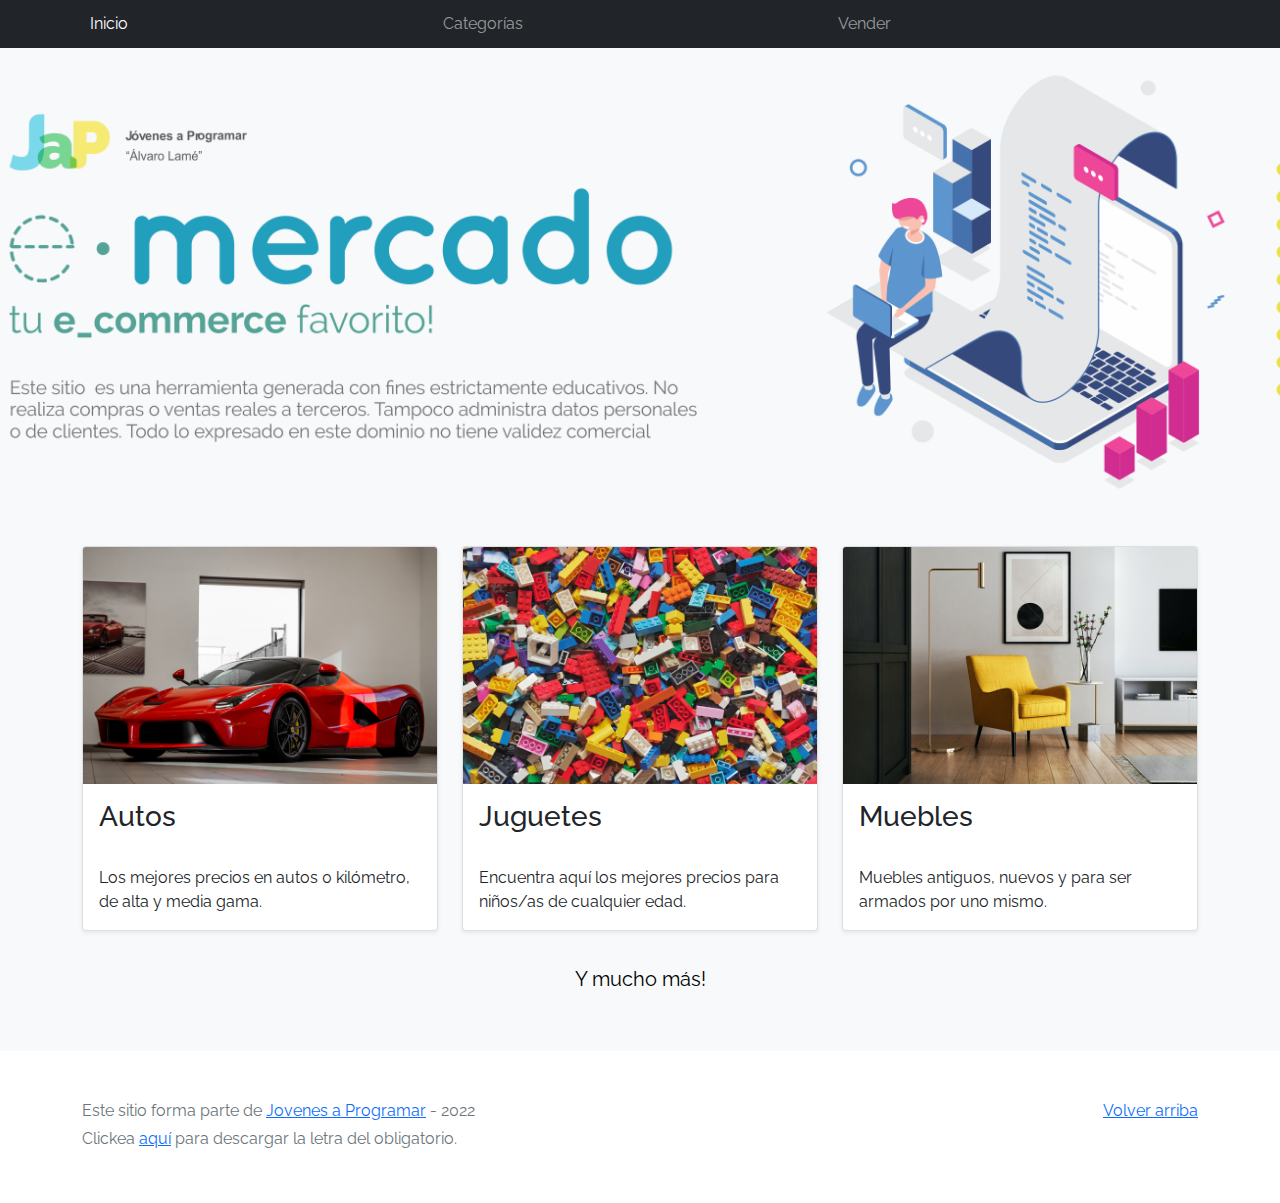
<file: Entrega1/e_comerce.html>
<!DOCTYPE html>
<html lang="es">
<head>
  <meta http-equiv="Content-Type" content="text/html; charset=UTF-8">
  <meta name="viewport" content="width=device-width, initial-scale=1, shrink-to-fit=no">
  <title>eMercado - Todo lo que busques está aquí</title>

  <link href="https://fonts.googleapis.com/css?family=Raleway:300,300i,400,400i,700,700i,900,900i" rel="stylesheet">
  <link href="css/bootstrap.min.css" rel="stylesheet">
  <link href="css/styles.css" rel="stylesheet">
</head>
<body>
  <nav class="navbar navbar-expand-lg navbar-dark bg-dark p-1">
    <div class="container">
      <button class="navbar-toggler" type="button" data-bs-toggle="collapse" data-bs-target="#navbarNav"
        aria-controls="navbarNav" aria-expanded="false" aria-label="Toggle navigation">
        <span class="navbar-toggler-icon"></span>
      </button>
      <div class="collapse navbar-collapse" id="navbarNav">
        <ul class="navbar-nav w-100 justify-content-between">
          <li class="nav-item">
            <a class="nav-link active" href="index.html">Inicio</a>
          </li>
          <li class="nav-item">
            <a class="nav-link" href="categories.html">Categorías</a>
          </li>
          <li class="nav-item">
            <a class="nav-link" href="sell.html">Vender</a>
          </li>
          <li class="nav-item">
          </li>
        </ul>
      </div>
    </div>
  </nav>
  <main>
    <div class="jumbotron text-center"></div>
    <div class="album py-5 bg-light">
      <div class="container">
        <div class="row">
          <div class="col-md-4">
            <div class="card mb-4 shadow-sm custom-card cursor-active" id="autos">
              <img class="bd-placeholder-img card-img-top" src="img/cars_index.jpg"
                alt="Imgagen representativa de la categoría 'Autos'">
              <h3 class="m-3">Autos</h3>
              <div class="card-body">
                <p class="card-text">Los mejores precios en autos 0 kilómetro, de alta y media gama.</p>
              </div>
            </div>
          </div>
          <div class="col-md-4">
            <div class="card mb-4 shadow-sm custom-card cursor-active" id="juguetes">
              <img class="bd-placeholder-img card-img-top" src="img/toys_index.jpg"
                alt="Imgagen representativa de la categoría 'Juguetes'">
              <h3 class="m-3">Juguetes</h3>
              <div class="card-body">
                <p class="card-text">Encuentra aquí los mejores precios para niños/as de cualquier edad.</p>
              </div>
            </div>
          </div>
          <div class="col-md-4">
            <div class="card mb-4 shadow-sm custom-card cursor-active" id="muebles">
              <img class="bd-placeholder-img card-img-top" src="img/furniture_index.jpg"
                alt="Imgagen representativa de la categoría 'Muebles'">
              <h3 class="m-3">Muebles</h3>
              <div class="card-body">
                <p class="card-text">Muebles antiguos, nuevos y para ser armados por uno mismo.</p>
              </div>
            </div>
          </div>
        </div>
        <div class="row">
          <a class="btn btn-light btn-lg btn-block" href="categories.html">Y mucho más!</a>
        </div>
      </div>
    </div>
  </main>
  <footer class="text-muted">
    <div class="container">
      <p class="float-end">
        <a href="#">Volver arriba</a>
      </p>
      <p>Este sitio forma parte de <a href="https://jovenesaprogramar.edu.uy/" target="_blank">Jovenes a Programar</a> -
        2022</p>
      <p>Clickea <a target="_blank" href="Letra.pdf">aquí</a> para descargar la letra del obligatorio.</p>
    </div>
  </footer>
  <script src="js/bootstrap.bundle.min.js"></script>
  <script src="js/index.js"></script>
  <script src="js/init.js"></script>
</body>

</html>
</file>
<file: css/styles.css>
.jumbotron,
.card-body,
.container,
.site-header {
  font-family: 'Raleway', serif !important;
}

.jumbotron .display-4 {
  font-weight: bold;
}

nav a {
  text-decoration: none;
}

.bd-placeholder-img {
  font-size: 1.125rem;
  text-anchor: middle;
  -webkit-user-select: none;
  -moz-user-select: none;
  -ms-user-select: none;
  user-select: none;
}

@media (min-width: 768px) {
  .bd-placeholder-img-lg {
    font-size: 3.5rem;
  }
}

.jumbotron {
  height: 50vh;
  padding: 5em inherit;
  margin-bottom: 0;
  background-color: #53C0FB;
  background: url('../img/cover_back.png');
  background-size: cover;
  background-position: center;
  background-repeat: no-repeat;
  color: black;
  font-weight: bold;
}

@media (min-width: 768px) {
  .jumbotron {
    padding-top: 6rem;
    padding-bottom: 6rem;
  }
}

.jumbotron p:last-child {
  margin-bottom: 0;
}

.jumbotron-heading {
  font-weight: 300;
}

.jumbotron .container {
  max-width: 40rem;
  background-color: rgba(255, 255, 255, 0.5);
  border-radius: 10px;
  text-shadow: 1px 1px 2px grey;
}

.jumbotron .lead {
  font-size: 38px;
}

footer {
  padding-top: 3rem;
  padding-bottom: 3rem;
}

footer p {
  margin-bottom: .25rem;
}

.site-header a {
  color: white;
  transition: ease-in-out color .15s;
}

.site-header .dropdown-menu a {
  color: black;
}

.dropzone {
  border: 2px dashed #0087F7;
  border-radius: 5px;
  background: white;
}

.img-fit {
  max-height: 100%;
}

.alert {
  position: fixed;
  top: 80px;
  width: 50%;
  left: 50%;
  transform: translate(-50%, 0);
}

.lds-ring {
  display: inline-block;
  position: relative;
  width: 64px;
  height: 64px;
  top: 50%;
  left: 50%;
}

.cursor-active {
  cursor: pointer;
}

.left {
  float: left;
  padding: 4px;
  background-color: rgba(255, 255, 255, 0.5);
}

.lds-ring div {
  box-sizing: border-box;
  display: block;
  position: absolute;
  width: 51px;
  height: 51px;
  margin: 6px;
  border: 6px solid #fff;
  border-radius: 50%;
  animation: lds-ring 1.2s cubic-bezier(0.5, 0, 0.5, 1) infinite;
  border-color: #fff transparent transparent transparent;
}

.lds-ring div:nth-child(1) {
  animation-delay: -0.45s;
}

.lds-ring div:nth-child(2) {
  animation-delay: -0.3s;
}

.lds-ring div:nth-child(3) {
  animation-delay: -0.15s;
}

@keyframes lds-ring {
  0% {
    transform: rotate(0deg);
  }

  100% {
    transform: rotate(360deg);
  }
}

.signin {
  width: 100%;
  max-width: 330px;
  padding: 15px;
  margin: auto;
}

#spinner-wrapper {
  position: fixed;
  background-color: rgba(0, 0, 0, 0.5);
  width: 100%;
  height: 100%;
  top: 0;
  left: 0;
  z-index: 1021;
  display: none;
}

main {
  min-height: calc(100vh - 210px);
}

a.custom-card,
a.custom-card:hover {
  color: inherit;
  text-decoration: inherit;
}

.checked {
  color: orange;
}

.text{
text-align: center;
}

#inicio{
  color: white;
}

#cuerpo{
  width: 550px ;
  height: 100px;
}

#carrito_titulo{
  text-align: center;
}
</file>
<file: Entrega1/css/styles.css>
.jumbotron,
.card-body,
.container,
.site-header {
  font-family: 'Raleway', serif !important;
}

.jumbotron .display-4 {
  font-weight: bold;
}

nav a {
  text-decoration: none;
}

.bd-placeholder-img {
  font-size: 1.125rem;
  text-anchor: middle;
  -webkit-user-select: none;
  -moz-user-select: none;
  -ms-user-select: none;
  user-select: none;
}

@media (min-width: 768px) {
  .bd-placeholder-img-lg {
    font-size: 3.5rem;
  }
}

.jumbotron {
  height: 50vh;
  padding: 5em inherit;
  margin-bottom: 0;
  background-color: #53C0FB;
  background: url('../img/cover_back.png');
  background-size: cover;
  background-position: center;
  background-repeat: no-repeat;
  color: black;
  font-weight: bold;
}

@media (min-width: 768px) {
  .jumbotron {
    padding-top: 6rem;
    padding-bottom: 6rem;
  }
}

.jumbotron p:last-child {
  margin-bottom: 0;
}

.jumbotron-heading {
  font-weight: 300;
}

.jumbotron .container {
  max-width: 40rem;
  background-color: rgba(255, 255, 255, 0.5);
  border-radius: 10px;
  text-shadow: 1px 1px 2px grey;
}

.jumbotron .lead {
  font-size: 38px;
}

footer {
  padding-top: 3rem;
  padding-bottom: 3rem;
}

footer p {
  margin-bottom: .25rem;
}

.site-header a {
  color: white;
  transition: ease-in-out color .15s;
}

.site-header .dropdown-menu a {
  color: black;
}

.dropzone {
  border: 2px dashed #0087F7;
  border-radius: 5px;
  background: white;
}

.img-fit {
  max-height: 100%;
}

.alert {
  position: fixed;
  top: 80px;
  width: 50%;
  left: 50%;
  transform: translate(-50%, 0);
}

.lds-ring {
  display: inline-block;
  position: relative;
  width: 64px;
  height: 64px;
  top: 50%;
  left: 50%;
}

.cursor-active {
  cursor: pointer;
}

.left {
  float: left;
  padding: 4px;
  background-color: rgba(255, 255, 255, 0.5);
}

.lds-ring div {
  box-sizing: border-box;
  display: block;
  position: absolute;
  width: 51px;
  height: 51px;
  margin: 6px;
  border: 6px solid #fff;
  border-radius: 50%;
  animation: lds-ring 1.2s cubic-bezier(0.5, 0, 0.5, 1) infinite;
  border-color: #fff transparent transparent transparent;
}

.lds-ring div:nth-child(1) {
  animation-delay: -0.45s;
}

.lds-ring div:nth-child(2) {
  animation-delay: -0.3s;
}

.lds-ring div:nth-child(3) {
  animation-delay: -0.15s;
}

@keyframes lds-ring {
  0% {
    transform: rotate(0deg);
  }

  100% {
    transform: rotate(360deg);
  }
}

.signin {
  width: 100%;
  max-width: 330px;
  padding: 15px;
  margin: auto;
}

#spinner-wrapper {
  position: fixed;
  background-color: rgba(0, 0, 0, 0.5);
  width: 100%;
  height: 100%;
  top: 0;
  left: 0;
  z-index: 1021;
  display: none;
}

main {
  min-height: calc(100vh - 210px);
}

a.custom-card,
a.custom-card:hover {
  color: inherit;
  text-decoration: inherit;
}

.checked {
  color: orange;
}

.text{
text-align: center;
}
</file>
<file: css/dropzone.css>
/*
 * The MIT License
 * Copyright (c) 2012 Matias Meno <m@tias.me>
 */
.dropzone, .dropzone * {
  box-sizing: border-box; }

.dropzone {
  position: relative; }
  .dropzone .dz-preview {
    position: relative;
    display: inline-block;
    width: 120px;
    margin: 0.5em; }
    .dropzone .dz-preview .dz-progress {
      display: block;
      height: 15px;
      border: 1px solid #aaa; }
      .dropzone .dz-preview .dz-progress .dz-upload {
        display: block;
        height: 100%;
        width: 0;
        background: green; }
    .dropzone .dz-preview .dz-error-message {
      color: red;
      display: none; }
    .dropzone .dz-preview.dz-error .dz-error-message, .dropzone .dz-preview.dz-error .dz-error-mark {
      display: block; }
    .dropzone .dz-preview.dz-success .dz-success-mark {
      display: block; }
    .dropzone .dz-preview .dz-error-mark, .dropzone .dz-preview .dz-success-mark {
      position: absolute;
      display: none;
      left: 30px;
      top: 30px;
      width: 54px;
      height: 58px;
      left: 50%;
      margin-left: -27px; }

@-webkit-keyframes passing-through {
  0% {
    opacity: 0;
    -webkit-transform: translateY(40px);
    -moz-transform: translateY(40px);
    -ms-transform: translateY(40px);
    -o-transform: translateY(40px);
    transform: translateY(40px); }
  30%, 70% {
    opacity: 1;
    -webkit-transform: translateY(0px);
    -moz-transform: translateY(0px);
    -ms-transform: translateY(0px);
    -o-transform: translateY(0px);
    transform: translateY(0px); }
  100% {
    opacity: 0;
    -webkit-transform: translateY(-40px);
    -moz-transform: translateY(-40px);
    -ms-transform: translateY(-40px);
    -o-transform: translateY(-40px);
    transform: translateY(-40px); } }
@-moz-keyframes passing-through {
  0% {
    opacity: 0;
    -webkit-transform: translateY(40px);
    -moz-transform: translateY(40px);
    -ms-transform: translateY(40px);
    -o-transform: translateY(40px);
    transform: translateY(40px); }
  30%, 70% {
    opacity: 1;
    -webkit-transform: translateY(0px);
    -moz-transform: translateY(0px);
    -ms-transform: translateY(0px);
    -o-transform: translateY(0px);
    transform: translateY(0px); }
  100% {
    opacity: 0;
    -webkit-transform: translateY(-40px);
    -moz-transform: translateY(-40px);
    -ms-transform: translateY(-40px);
    -o-transform: translateY(-40px);
    transform: translateY(-40px); } }
@keyframes passing-through {
  0% {
    opacity: 0;
    -webkit-transform: translateY(40px);
    -moz-transform: translateY(40px);
    -ms-transform: translateY(40px);
    -o-transform: translateY(40px);
    transform: translateY(40px); }
  30%, 70% {
    opacity: 1;
    -webkit-transform: translateY(0px);
    -moz-transform: translateY(0px);
    -ms-transform: translateY(0px);
    -o-transform: translateY(0px);
    transform: translateY(0px); }
  100% {
    opacity: 0;
    -webkit-transform: translateY(-40px);
    -moz-transform: translateY(-40px);
    -ms-transform: translateY(-40px);
    -o-transform: translateY(-40px);
    transform: translateY(-40px); } }
@-webkit-keyframes slide-in {
  0% {
    opacity: 0;
    -webkit-transform: translateY(40px);
    -moz-transform: translateY(40px);
    -ms-transform: translateY(40px);
    -o-transform: translateY(40px);
    transform: translateY(40px); }
  30% {
    opacity: 1;
    -webkit-transform: translateY(0px);
    -moz-transform: translateY(0px);
    -ms-transform: translateY(0px);
    -o-transform: translateY(0px);
    transform: translateY(0px); } }
@-moz-keyframes slide-in {
  0% {
    opacity: 0;
    -webkit-transform: translateY(40px);
    -moz-transform: translateY(40px);
    -ms-transform: translateY(40px);
    -o-transform: translateY(40px);
    transform: translateY(40px); }
  30% {
    opacity: 1;
    -webkit-transform: translateY(0px);
    -moz-transform: translateY(0px);
    -ms-transform: translateY(0px);
    -o-transform: translateY(0px);
    transform: translateY(0px); } }
@keyframes slide-in {
  0% {
    opacity: 0;
    -webkit-transform: translateY(40px);
    -moz-transform: translateY(40px);
    -ms-transform: translateY(40px);
    -o-transform: translateY(40px);
    transform: translateY(40px); }
  30% {
    opacity: 1;
    -webkit-transform: translateY(0px);
    -moz-transform: translateY(0px);
    -ms-transform: translateY(0px);
    -o-transform: translateY(0px);
    transform: translateY(0px); } }
@-webkit-keyframes pulse {
  0% {
    -webkit-transform: scale(1);
    -moz-transform: scale(1);
    -ms-transform: scale(1);
    -o-transform: scale(1);
    transform: scale(1); }
  10% {
    -webkit-transform: scale(1.1);
    -moz-transform: scale(1.1);
    -ms-transform: scale(1.1);
    -o-transform: scale(1.1);
    transform: scale(1.1); }
  20% {
    -webkit-transform: scale(1);
    -moz-transform: scale(1);
    -ms-transform: scale(1);
    -o-transform: scale(1);
    transform: scale(1); } }
@-moz-keyframes pulse {
  0% {
    -webkit-transform: scale(1);
    -moz-transform: scale(1);
    -ms-transform: scale(1);
    -o-transform: scale(1);
    transform: scale(1); }
  10% {
    -webkit-transform: scale(1.1);
    -moz-transform: scale(1.1);
    -ms-transform: scale(1.1);
    -o-transform: scale(1.1);
    transform: scale(1.1); }
  20% {
    -webkit-transform: scale(1);
    -moz-transform: scale(1);
    -ms-transform: scale(1);
    -o-transform: scale(1);
    transform: scale(1); } }
@keyframes pulse {
  0% {
    -webkit-transform: scale(1);
    -moz-transform: scale(1);
    -ms-transform: scale(1);
    -o-transform: scale(1);
    transform: scale(1); }
  10% {
    -webkit-transform: scale(1.1);
    -moz-transform: scale(1.1);
    -ms-transform: scale(1.1);
    -o-transform: scale(1.1);
    transform: scale(1.1); }
  20% {
    -webkit-transform: scale(1);
    -moz-transform: scale(1);
    -ms-transform: scale(1);
    -o-transform: scale(1);
    transform: scale(1); } }
#file-upload, #file-upload * {
  box-sizing: border-box; }

#file-upload {
  min-height: 150px;
  border: 2px dashed silver;
  border-radius: 5px;
  background: white;
margin-bottom: 10px;}
  #file-upload.dz-clickable {
    cursor: pointer; }
    #file-upload.dz-clickable * {
      cursor: default; }
    #file-upload.dz-clickable .dz-message, #file-upload.dz-clickable .dz-message * {
      cursor: pointer; }
  #file-upload.dz-started .dz-message {
    display: none; }
  #file-upload.dz-drag-hover {
    border-style: solid; }
    #file-upload.dz-drag-hover .dz-message {
      opacity: 0.5; }
  #file-upload .dz-message {
    text-align: center;
    margin: 4em 0; }
  #file-upload .dz-preview {
    position: relative;
    display: inline-block;
    vertical-align: top;
    margin: 16px;
    min-height: 100px; }
    #file-upload .dz-preview:hover {
      z-index: 1000; }
      #file-upload .dz-preview:hover .dz-details {
        opacity: 1; }
    #file-upload .dz-preview.dz-file-preview .dz-image {
      border-radius: 20px;
      background: #999;
      background: linear-gradient(to bottom, #eee, #ddd); }
    #file-upload .dz-preview.dz-file-preview .dz-details {
      opacity: 1; }
    #file-upload .dz-preview.dz-image-preview {
      background: white; }
      #file-upload .dz-preview.dz-image-preview .dz-details {
        -webkit-transition: opacity 0.2s linear;
        -moz-transition: opacity 0.2s linear;
        -ms-transition: opacity 0.2s linear;
        -o-transition: opacity 0.2s linear;
        transition: opacity 0.2s linear; }
    #file-upload .dz-preview .dz-remove {
      font-size: 14px;
      text-align: center;
      display: block;
      cursor: pointer;
      border: none; }
      #file-upload .dz-preview .dz-remove:hover {
        text-decoration: underline; }
    #file-upload .dz-preview:hover .dz-details {
      opacity: 1; }
    #file-upload .dz-preview .dz-details {
      z-index: 20;
      position: absolute;
      top: 0;
      left: 0;
      opacity: 0;
      font-size: 13px;
      min-width: 100%;
      max-width: 100%;
      padding: 2em 1em;
      text-align: center;
      color: rgba(0, 0, 0, 0.9);
      line-height: 150%; }
      #file-upload .dz-preview .dz-details .dz-size {
        margin-bottom: 1em;
        font-size: 16px; }
      #file-upload .dz-preview .dz-details .dz-filename {
        white-space: nowrap; }
        #file-upload .dz-preview .dz-details .dz-filename:hover span {
          border: 1px solid rgba(200, 200, 200, 0.8);
          background-color: rgba(255, 255, 255, 0.8); }
        #file-upload .dz-preview .dz-details .dz-filename:not(:hover) {
          overflow: hidden;
          text-overflow: ellipsis; }
          #file-upload .dz-preview .dz-details .dz-filename:not(:hover) span {
            border: 1px solid transparent; }
      #file-upload .dz-preview .dz-details .dz-filename span, #file-upload .dz-preview .dz-details .dz-size span {
        background-color: rgba(255, 255, 255, 0.4);
        padding: 0 0.4em;
        border-radius: 3px; }
    #file-upload .dz-preview:hover .dz-image img {
      -webkit-transform: scale(1.05, 1.05);
      -moz-transform: scale(1.05, 1.05);
      -ms-transform: scale(1.05, 1.05);
      -o-transform: scale(1.05, 1.05);
      transform: scale(1.05, 1.05);
      -webkit-filter: blur(8px);
      filter: blur(8px); }
    #file-upload .dz-preview .dz-image {
      border-radius: 20px;
      overflow: hidden;
      width: 120px;
      height: 120px;
      position: relative;
      display: block;
      z-index: 10; }
      #file-upload .dz-preview .dz-image img {
        display: block; }
    #file-upload .dz-preview.dz-success .dz-success-mark {
      -webkit-animation: passing-through 3s cubic-bezier(0.77, 0, 0.175, 1);
      -moz-animation: passing-through 3s cubic-bezier(0.77, 0, 0.175, 1);
      -ms-animation: passing-through 3s cubic-bezier(0.77, 0, 0.175, 1);
      -o-animation: passing-through 3s cubic-bezier(0.77, 0, 0.175, 1);
      animation: passing-through 3s cubic-bezier(0.77, 0, 0.175, 1); }
    #file-upload .dz-preview.dz-error .dz-error-mark {
      opacity: 1;
      -webkit-animation: slide-in 3s cubic-bezier(0.77, 0, 0.175, 1);
      -moz-animation: slide-in 3s cubic-bezier(0.77, 0, 0.175, 1);
      -ms-animation: slide-in 3s cubic-bezier(0.77, 0, 0.175, 1);
      -o-animation: slide-in 3s cubic-bezier(0.77, 0, 0.175, 1);
      animation: slide-in 3s cubic-bezier(0.77, 0, 0.175, 1); }
    #file-upload .dz-preview .dz-success-mark, #file-upload .dz-preview .dz-error-mark {
      pointer-events: none;
      opacity: 0;
      z-index: 500;
      position: absolute;
      display: block;
      top: 50%;
      left: 50%;
      margin-left: -27px;
      margin-top: -27px; }
      #file-upload .dz-preview .dz-success-mark svg, #file-upload .dz-preview .dz-error-mark svg {
        display: block;
        width: 54px;
        height: 54px; }
    #file-upload .dz-preview.dz-processing .dz-progress {
      opacity: 1;
      -webkit-transition: all 0.2s linear;
      -moz-transition: all 0.2s linear;
      -ms-transition: all 0.2s linear;
      -o-transition: all 0.2s linear;
      transition: all 0.2s linear; }
    #file-upload .dz-preview.dz-complete .dz-progress {
      opacity: 0;
      -webkit-transition: opacity 0.4s ease-in;
      -moz-transition: opacity 0.4s ease-in;
      -ms-transition: opacity 0.4s ease-in;
      -o-transition: opacity 0.4s ease-in;
      transition: opacity 0.4s ease-in; }
    #file-upload .dz-preview:not(.dz-processing) .dz-progress {
      -webkit-animation: pulse 6s ease infinite;
      -moz-animation: pulse 6s ease infinite;
      -ms-animation: pulse 6s ease infinite;
      -o-animation: pulse 6s ease infinite;
      animation: pulse 6s ease infinite; }
    #file-upload .dz-preview .dz-progress {
      opacity: 1;
      z-index: 1000;
      pointer-events: none;
      position: absolute;
      height: 16px;
      left: 50%;
      top: 50%;
      margin-top: -8px;
      width: 80px;
      margin-left: -40px;
      background: rgba(255, 255, 255, 0.9);
      -webkit-transform: scale(1);
      border-radius: 8px;
      overflow: hidden; }
      #file-upload .dz-preview .dz-progress .dz-upload {
        background: #333;
        background: linear-gradient(to bottom, #666, #444);
        position: absolute;
        top: 0;
        left: 0;
        bottom: 0;
        width: 0;
        -webkit-transition: width 300ms ease-in-out;
        -moz-transition: width 300ms ease-in-out;
        -ms-transition: width 300ms ease-in-out;
        -o-transition: width 300ms ease-in-out;
        transition: width 300ms ease-in-out; }
    #file-upload .dz-preview.dz-error .dz-error-message {
      display: block; }
    #file-upload .dz-preview.dz-error:hover .dz-error-message {
      opacity: 1;
      pointer-events: auto; }
    #file-upload .dz-preview .dz-error-message {
      pointer-events: none;
      z-index: 1000;
      position: absolute;
      display: block;
      display: none;
      opacity: 0;
      -webkit-transition: opacity 0.3s ease;
      -moz-transition: opacity 0.3s ease;
      -ms-transition: opacity 0.3s ease;
      -o-transition: opacity 0.3s ease;
      transition: opacity 0.3s ease;
      border-radius: 8px;
      font-size: 13px;
      top: 130px;
      left: -10px;
      width: 140px;
      background: #be2626;
      background: linear-gradient(to bottom, #be2626, #a92222);
      padding: 0.5em 1.2em;
      color: white; }
      #file-upload .dz-preview .dz-error-message:after {
        content: '';
        position: absolute;
        top: -6px;
        left: 64px;
        width: 0;
        height: 0;
        border-left: 6px solid transparent;
        border-right: 6px solid transparent;
        border-bottom: 6px solid #be2626; }

#file-upload .dz-preview.dz-error .dz-error-message, #file-upload .dz-preview.dz-error .dz-error-mark{
  display: none;
}
</file>
